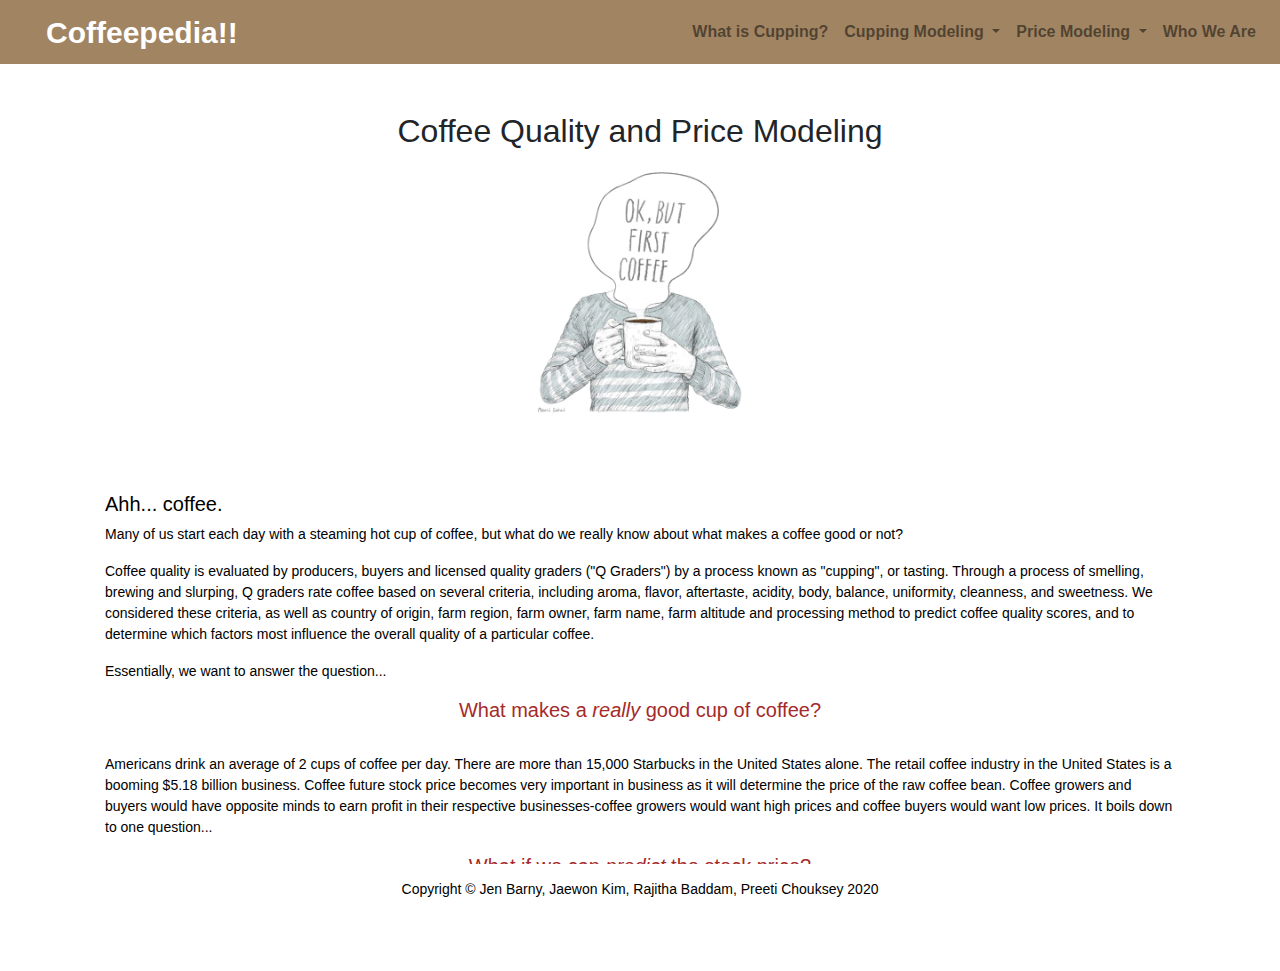
<file: index.html>
<!DOCTYPE html>
<html lang="en">

<head>
    <!--<style>
      img{ width: auto;
            height: auto;
            max-width: 100%;
            max-height: 100%;}
    </style>-->
  <meta charset="UTF-8">
  <meta http-equiv="X-UA-Compatible" content="IE=edge">
  <meta name="viewport" content="width=device-width, initial-scale=1">
  <title>Coffee Quality and Pricing Modeling</title>
  <link rel="stylesheet" href="https://maxcdn.bootstrapcdn.com/bootstrap/4.3.1/css/bootstrap.min.css">
    <!--CSS Link-->
  <link rel="stylesheet" type="text/css" href="static/css/style.css">
</head>
<body>
    <!-- Navigation Section -->
    <div class="navigation">
      <nav class="navbar navbar-expand-md navbar-light">
     
        <a class="navbar-brand" href="index.html">Coffeepedia!!</a>
     
   
        <!-- Collapse button -->
        <button class="navbar-toggler  border border-white" type="button" data-toggle="collapse" data-target="#navbarNavDropdown"
          aria-controls="navbarNavDropdown" aria-expanded="false" aria-label="Toggle navigation">
          <span class="navbar-toggler-icon"></span>
        </button>
        <!-- Drop down -->
        <div class="collapse navbar-collapse" id="navbarNavDropdown">
          <ul class="navbar-nav ml-auto">
            <li class="nav-item">
              <a class="nav-link" href="WhatisCupping.html">What is Cupping?</a>
            </li>
            <li class="nav-item dropdown">
              <a class="nav-link dropdown-toggle" href="#" id="navbarDropdownMenuLink" data-toggle="dropdown"
                aria-haspopup="true" aria-expanded="false">
                Cupping Modeling
              </a>
              <div class="dropdown-menu" aria-labelledby="navbarDropdownMenuLink">
                <a class="dropdown-item" href="CupLinearModel.html">Linear Models</a>
                <a class="dropdown-item" href="CupSVRModel.html">SVR Model</a>
                <a class="dropdown-item" href="CupRandomForest.html">Random Forest Model</a>
                <a class="dropdown-item" href="CupNeuralNetwork.html">Neural Network Model</a>
                <a class="dropdown-item" href="CupAnalysis.html">Cupping Analysis</a>
              </div>
            </li>
            <li class="nav-item dropdown">
              <a class="nav-link dropdown-toggle" href="#" id="navbarDropdownMenuLink" data-toggle="dropdown"
                aria-haspopup="true" aria-expanded="false">
                Price Modeling
              </a>
              <div class="dropdown-menu" aria-labelledby="navbarDropdownMenuLink">
                <a class="dropdown-item" href="priceTrends.html">Price Trends</a>
                <a class="dropdown-item" href="priceModel.html">Price Model</a>
                <a class="dropdown-item" href="priceAnalysis.html">Price Analysis </a>
              </div>
            </li>
            <li class="nav-item">
              <a class="nav-link" href="whoarewe.html">Who We Are</a>
            </li>
  
          </ul>
          
        </div>
      </nav>
    </div>
    
    <!-- Content Section -->
    <div class="container">
      <br>
      <br>
          <h2 class="display-6 header-text" style="text-align:center;">Coffee Quality and Price Modeling</h2>
        <img id="coffee-gif" src="images/coffee-animated-gif-33.gif">
        <div class="box">
        <h5>
          Ahh... coffee. 
        </h5>
        <p>
          Many of us start each day with a steaming hot cup of coffee, but what do we really know about what makes a coffee good or not?
        </p>
        <p>
          Coffee quality is evaluated by producers, buyers and licensed quality graders ("Q Graders") by a process
          known as "cupping", or tasting. Through a process of smelling, brewing and slurping, Q graders rate coffee 
          based on several criteria, including aroma, flavor, aftertaste, acidity, body, balance, uniformity, cleanness, and
          sweetness. We considered these criteria, as well as country of origin, farm region, farm owner, farm name, farm
          altitude and processing method to predict coffee quality scores, and to determine which factors most influence 
          the overall quality of a particular coffee.
        </p>
        <p>
          Essentially, we want to answer the question...
        </p>
        <h5 style="text-align:center; color:brown;">What makes a <i>really</i> good cup of coffee?</h5>
        <br>
        <p>
          Americans drink an average of 2 cups of coffee per day. There are more than 15,000 Starbucks in the United States alone. 
          The retail coffee industry in the United States is a booming $5.18 billion business. Coffee future stock price becomes very important in business as it will determine the price of the raw coffee bean. 
          Coffee growers and buyers would have opposite minds to earn profit in their respective businesses-coffee growers would want high prices and coffee buyers would want low prices. It boils down to one question...
         <br>
          <h5 style="text-align:center; color:brown;">What if we can <i>predict</i> the stock price? </h5>
          
        </p>
      </div>
    </div>

    <!-- Footer Section -->
    <footer>
      <div class="footer">Copyright &copy; Jen Barny, Jaewon Kim, Rajitha Baddam, Preeti Chouksey 2020</div>
    </footer>
  
    <!-- Bootstrap JS -->
    <script src="https://code.jquery.com/jquery-3.2.1.slim.min.js" integrity="sha384-KJ3o2DKtIkvYIK3UENzmM7KCkRr/rE9/Qpg6aAZGJwFDMVNA/GpGFF93hXpG5KkN"
      crossorigin="anonymous"></script>
    <script src="https://cdnjs.cloudflare.com/ajax/libs/popper.js/1.12.9/umd/popper.min.js" integrity="sha384-ApNbgh9B+Y1QKtv3Rn7W3mgPxhU9K/ScQsAP7hUibX39j7fakFPskvXusvfa0b4Q"
      crossorigin="anonymous"></script>
    <script src="https://maxcdn.bootstrapcdn.com/bootstrap/4.0.0/js/bootstrap.min.js" integrity="sha384-JZR6Spejh4U02d8jOt6vLEHfe/JQGiRRSQQxSfFWpi1MquVdAyjUar5+76PVCmYl"
      crossorigin="anonymous"></script>
  
</body>
</html>
</file>
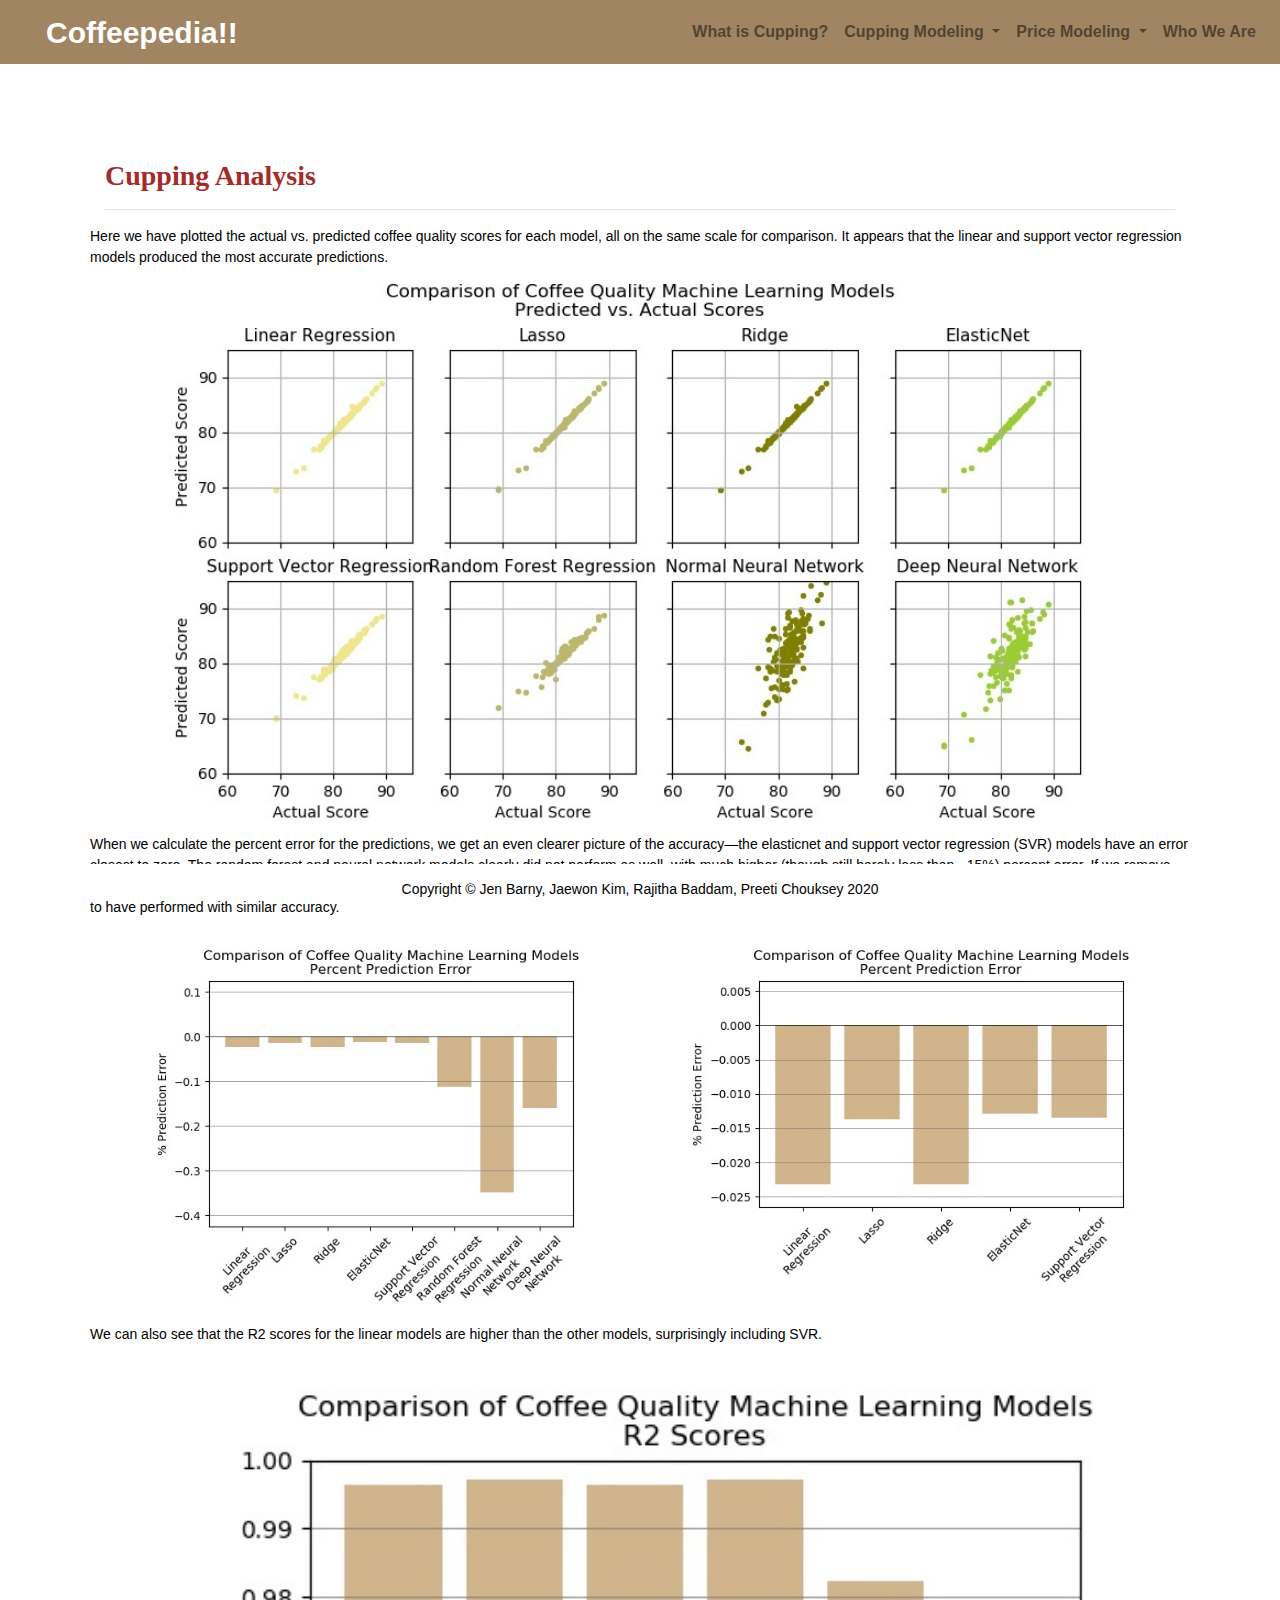
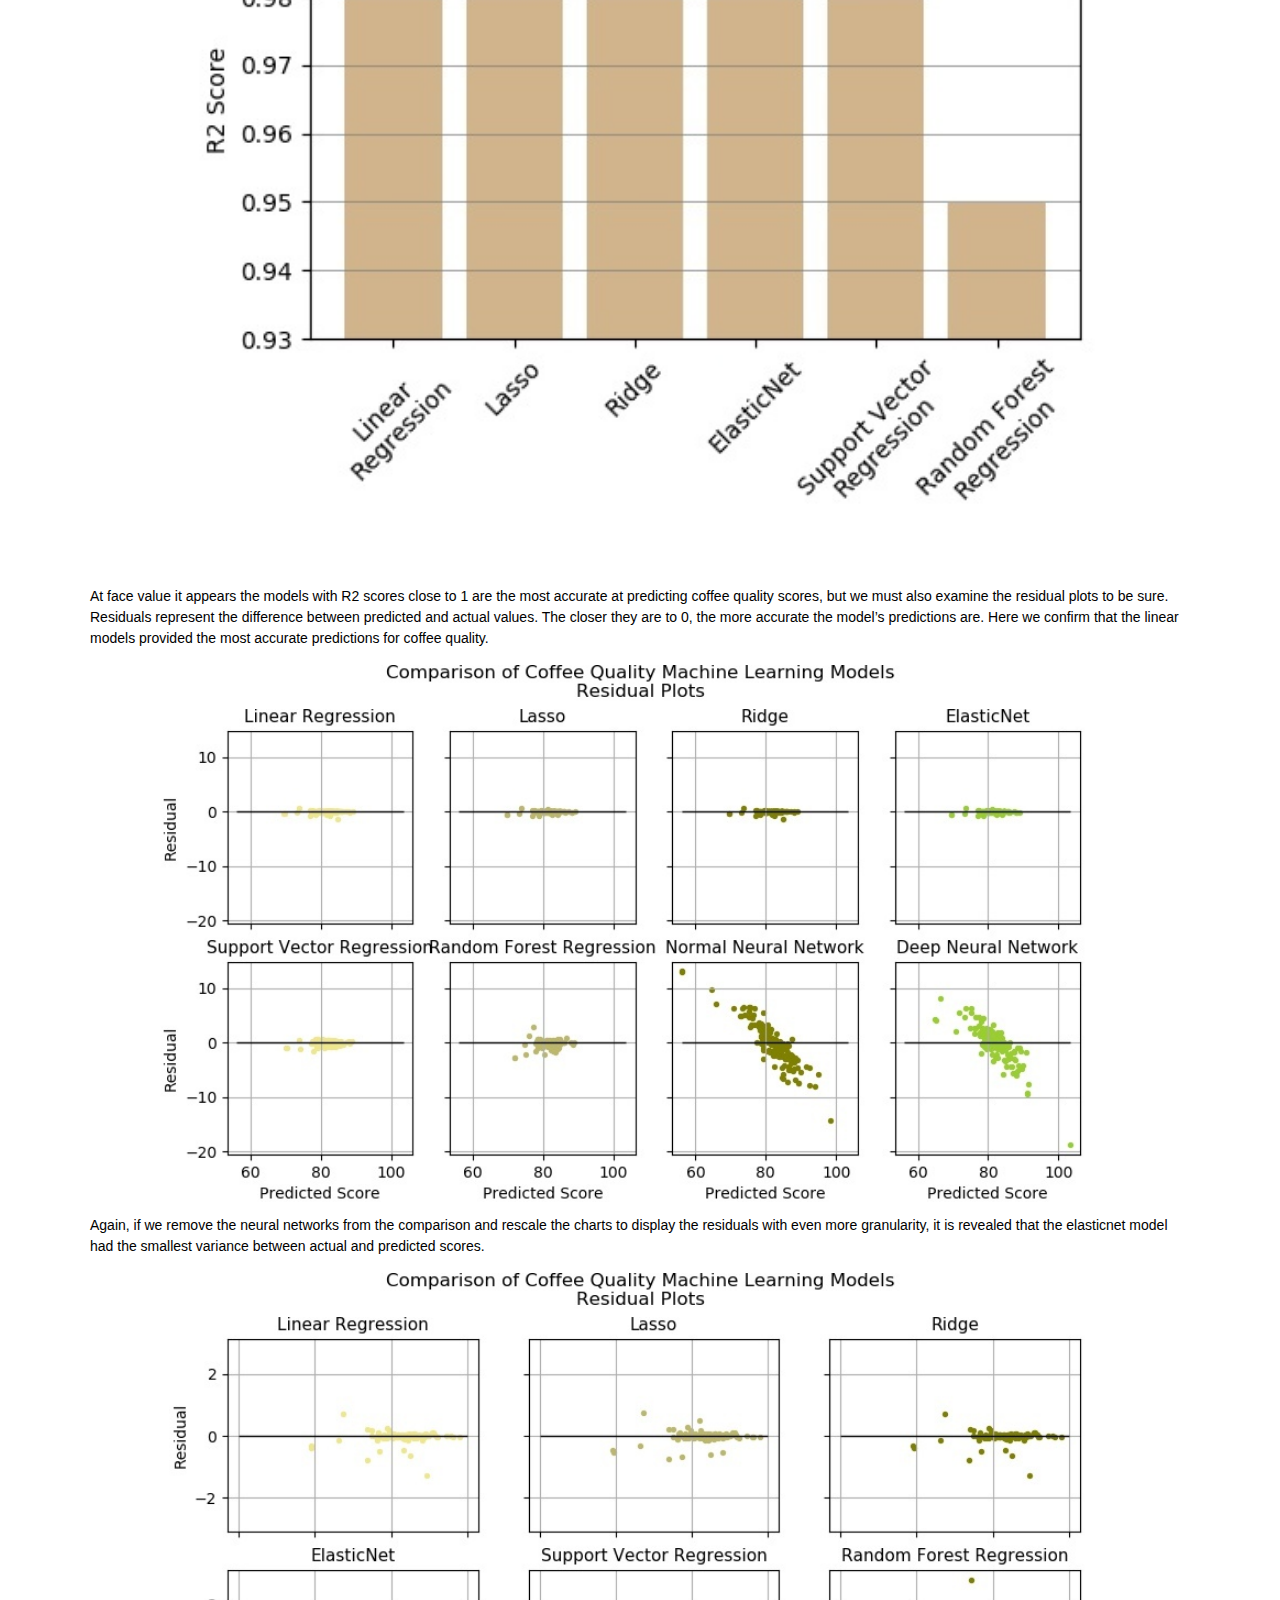
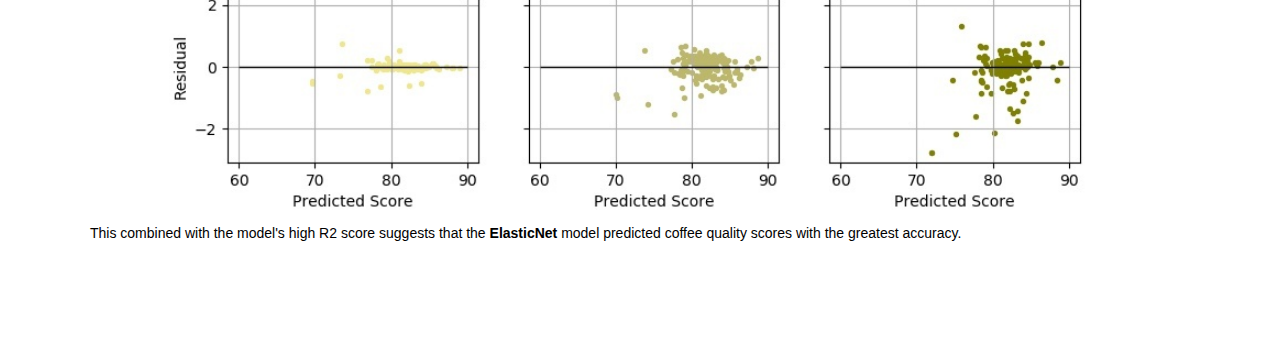
<file: CupAnalysis.html>
<!DOCTYPE html>
<html lang="en">

<head>
    <!--<style>
      img{ width: auto;
            height: auto;
            max-width: 100%;
            max-height: 100%;}
    </style>-->
  <meta charset="UTF-8">
  <meta http-equiv="X-UA-Compatible" content="IE=edge">
  <meta name="viewport" content="width=device-width, initial-scale=1">
  <title>What is "Cupping"?</title>
  <link rel="stylesheet" href="https://maxcdn.bootstrapcdn.com/bootstrap/4.3.1/css/bootstrap.min.css">
    <!--CSS Link-->
  <link rel="stylesheet" type="text/css" href="static/css/style.css">
</head>
<body>
    <!-- Navigation Section -->

       
    <div class="navigation">
      <nav class="navbar navbar-expand-md navbar-light">
     
        <a class="navbar-brand" href="index.html">Coffeepedia!!</a>
     
   
        <!-- Collapse button -->
        <button class="navbar-toggler  border border-white" type="button" data-toggle="collapse" data-target="#navbarNavDropdown"
          aria-controls="navbarNavDropdown" aria-expanded="false" aria-label="Toggle navigation">
          <span class="navbar-toggler-icon"></span>
        </button>
        <!-- Drop down -->
        <div class="collapse navbar-collapse" id="navbarNavDropdown">
          <ul class="navbar-nav ml-auto">
            <li class="nav-item">
              <a class="nav-link" href="WhatisCupping.html">What is Cupping?</a>
            </li>
            <li class="nav-item dropdown">
              <a class="nav-link dropdown-toggle" href="#" id="navbarDropdownMenuLink" data-toggle="dropdown"
                aria-haspopup="true" aria-expanded="false">
                Cupping Modeling
              </a>
              <div class="dropdown-menu" aria-labelledby="navbarDropdownMenuLink">
                <a class="dropdown-item" href="CupLinearModel.html">Linear Models</a>
                <a class="dropdown-item" href="CupSVRModel.html">SVR Model</a>
                <a class="dropdown-item" href="CupRandomForest.html">Random Forest Model</a>
                <a class="dropdown-item" href="CupNeuralNetwork.html">Neural Network Model</a>
                <a class="dropdown-item" href="CupAnalysis.html">Cupping Analysis</a>
              </div>
            </li>
            <li class="nav-item dropdown">
              <a class="nav-link dropdown-toggle" href="#" id="navbarDropdownMenuLink" data-toggle="dropdown"
                aria-haspopup="true" aria-expanded="false">
                Price Modeling
              </a>
              <div class="dropdown-menu" aria-labelledby="navbarDropdownMenuLink">
                <a class="dropdown-item" href="priceTrends.html">Price Trends</a>
                <a class="dropdown-item" href="priceModel.html">Price Model</a>
                <a class="dropdown-item" href="priceAnalysis.html">Price Analysis </a>
              </div>
            </li>
            <li class="nav-item">
              <a class="nav-link" href="whoarewe.html">Who We Are</a>
            </li>
  
          </ul>
          
        </div>
      </nav>
    </div>


    <!-- Content Section -->
    <div class="container">
        <div class="row">
          <div class="col-lg-12 col-md-12">
            <!-- Left box  -->
            <div class="box">
              <h3 class="title">Cupping Analysis</h3>
              <hr>
              <div class="row">
                <p>
                  Here we have plotted the actual vs. predicted coffee quality scores for each model, all on the same scale for comparison.
                  It appears that the linear and support vector regression models produced the most accurate predictions.
                </p>
                <img src="images/quality_model_comparison.jpg" class="rounded " alt="Quality Model Comparision">
              </div>

              <div class="row">
              <p>
                When we calculate the percent error for the predictions, we get an even clearer picture of the accuracy—the elasticnet 
                and support vector regression (SVR) models have an error closest to zero. The random forest and neural network models 
                clearly did not perform as well, with much higher (though still barely less than -.15%) percent error. If we remove 
                the worst performing models from the chart, we can see the differences between the other models in slightly greater 
                detail. The elasticnet and SVR models, however, still appear to have performed with similar accuracy.
                <div class="col-lg-6">
                  <img src="images/quality_model_ppe.jpg" class="rounded " alt="Quality Model Plot Percent Error">
                </div>
                <div class="col-lg-6">
                  <img src="images/quality_model_ppe_no_neural_networks.jpg" class="rounded " alt="Quality Model Plot Percent Error">
                </div>
              </div>

              <div class="row">
                <p>
                  We can also see that the R2 scores for the linear models are higher than the other models, surprisingly including SVR.
                </p>
                <img src="images/quality_model_r2.jpg" class="rounded " alt="Quality Model R2 Score">
              </div>
  
              <div class="row">
                <p>
                  At face value it appears the models with R2 scores close to 1 are the most accurate at predicting coffee quality scores, 
                  but we must also examine the residual plots to be sure. Residuals represent the difference between predicted and actual 
                  values. The closer they are to 0, the more accurate the model’s predictions are. Here we confirm that the linear models 
                  provided the most accurate predictions for coffee quality. 
                  
                </p>
                <img src="images/quality_residual_plots.jpg" class="rounded " alt="Quality Model R2 Score">

                <p>
                  Again, if we remove the neural networks from the comparison and rescale the charts to display the residuals 
                  with even more granularity, it is revealed that the elasticnet model had the smallest variance between actual 
                  and predicted scores.
                </p>
                <img src="images/quality_residual_plots_no_neural_networks.jpg" class="rounded " alt="Quality Model R2 Score">
                <p>
                  This combined with the model's high R2 score suggests that the <strong>ElasticNet</strong> model predicted 
                  coffee quality scores with the greatest accuracy.
                </p>
              </div>

            </div>
          </div>
         
        </div>
    </div>
      <!-- Footer Section -->
    <footer>
      <div class="footer">Copyright &copy; Jen Barny, Jaewon Kim, Rajitha Baddam, Preeti Chouksey 2020</div>
    </footer>
    
    <!-- Bootstrap JS -->
    <script src="https://code.jquery.com/jquery-3.2.1.slim.min.js" integrity="sha384-KJ3o2DKtIkvYIK3UENzmM7KCkRr/rE9/Qpg6aAZGJwFDMVNA/GpGFF93hXpG5KkN"
        crossorigin="anonymous"></script>
    <script src="https://cdnjs.cloudflare.com/ajax/libs/popper.js/1.12.9/umd/popper.min.js" integrity="sha384-ApNbgh9B+Y1QKtv3Rn7W3mgPxhU9K/ScQsAP7hUibX39j7fakFPskvXusvfa0b4Q"
        crossorigin="anonymous"></script>
      <script src="https://maxcdn.bootstrapcdn.com/bootstrap/4.0.0/js/bootstrap.min.js" integrity="sha384-JZR6Spejh4U02d8jOt6vLEHfe/JQGiRRSQQxSfFWpi1MquVdAyjUar5+76PVCmYl"
        crossorigin="anonymous"></script>
    
</body>
</html>
</file>
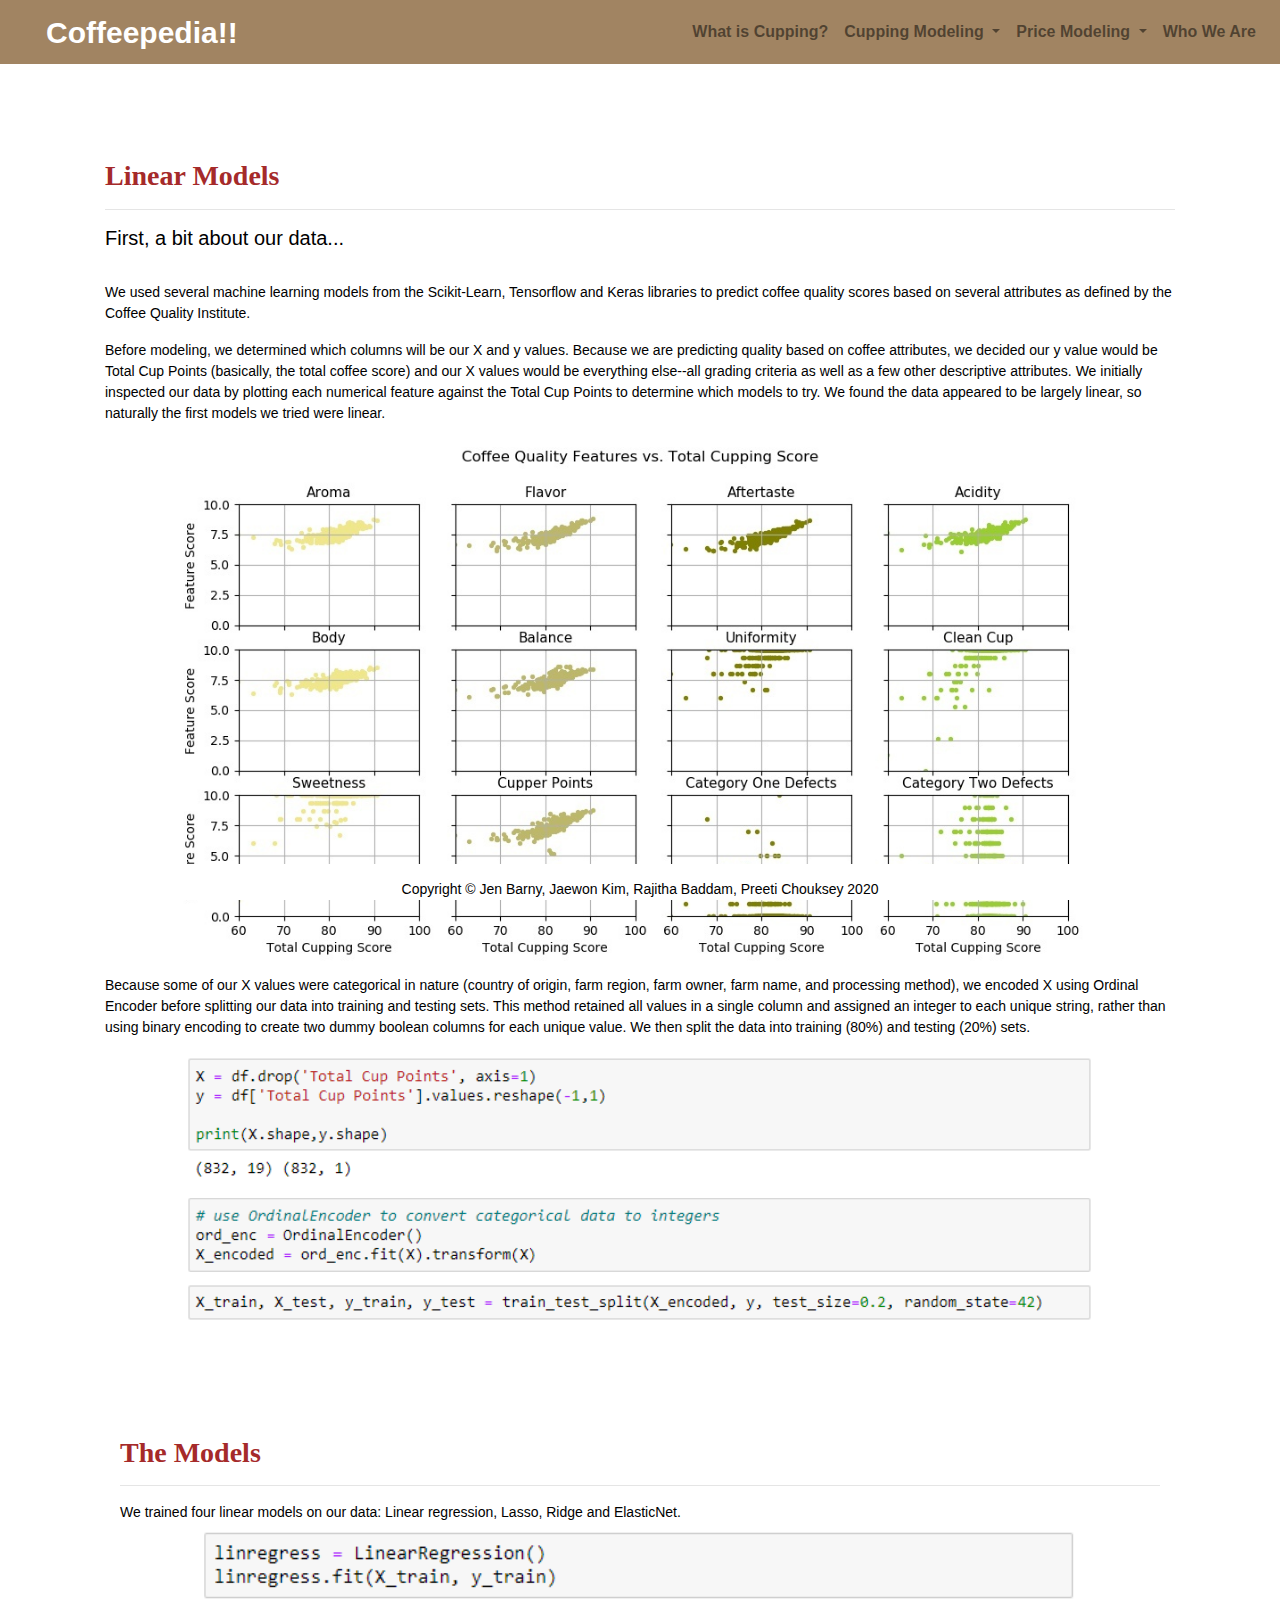
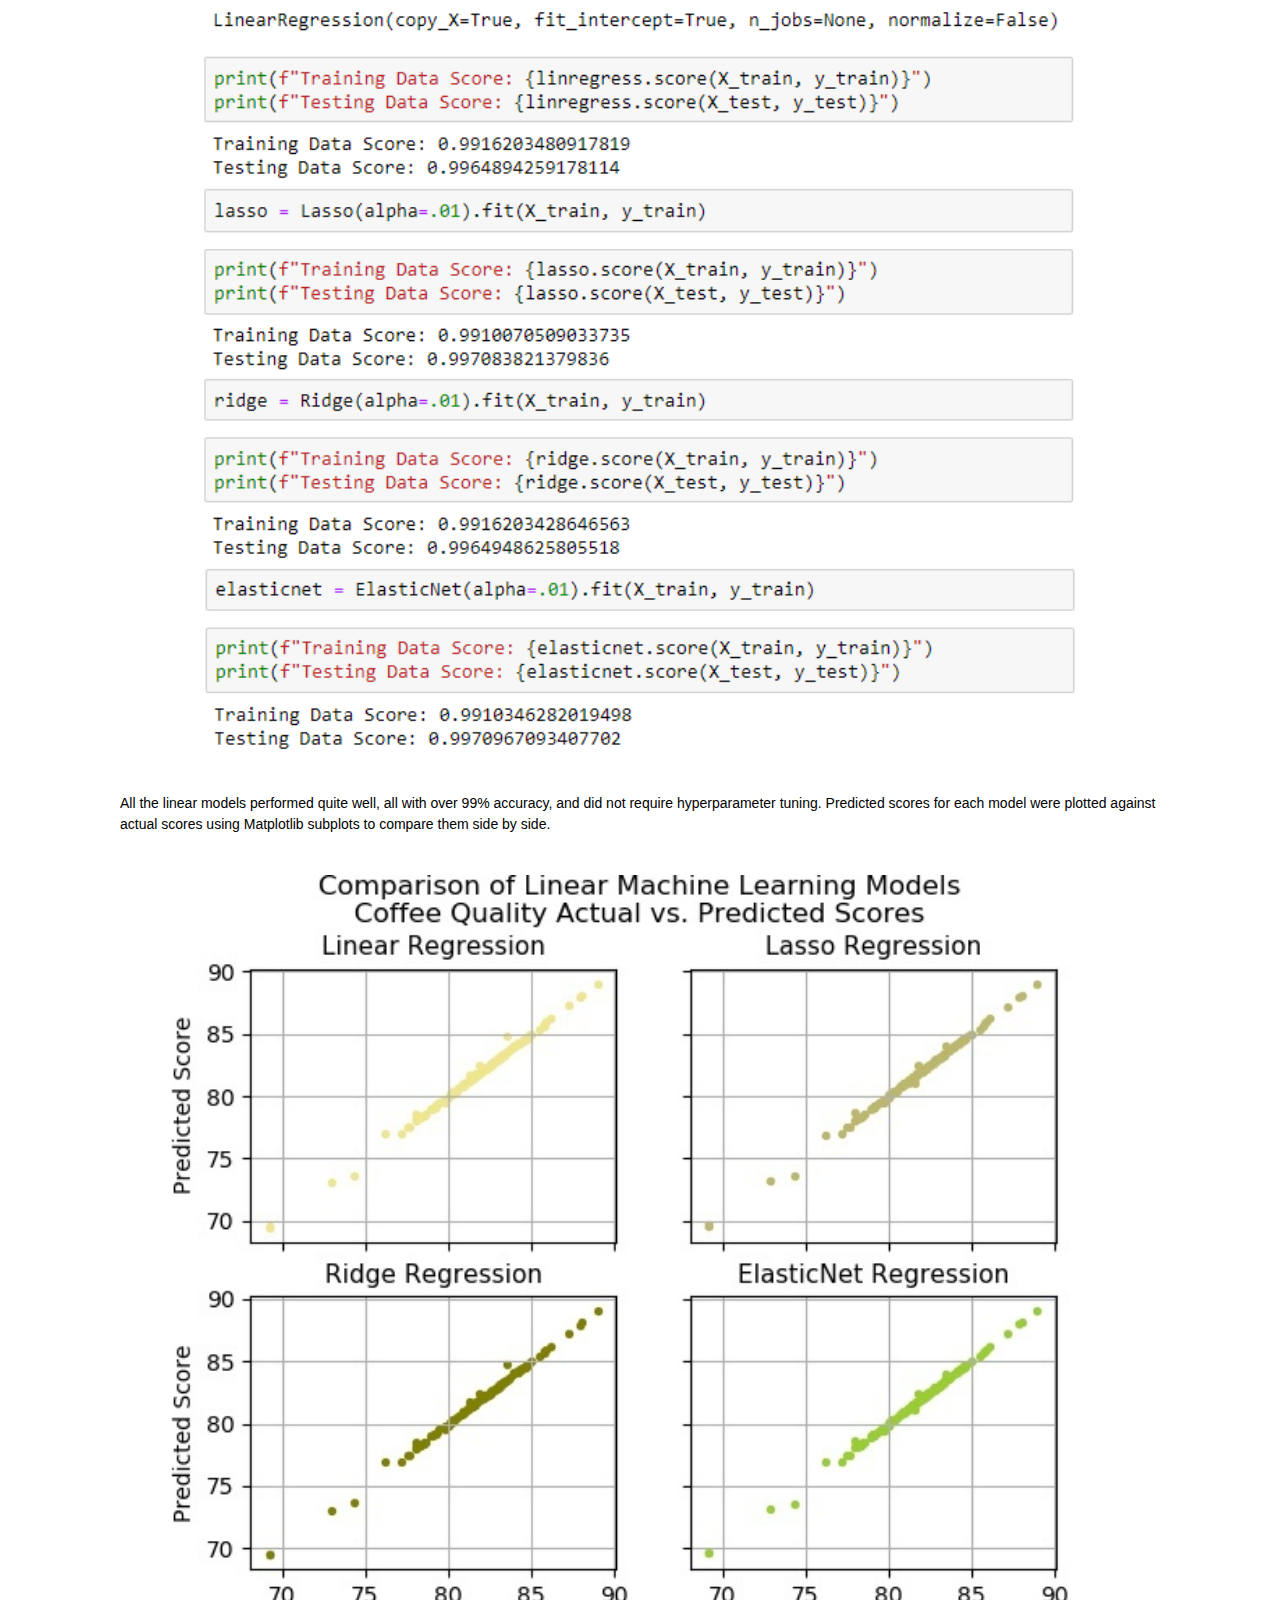
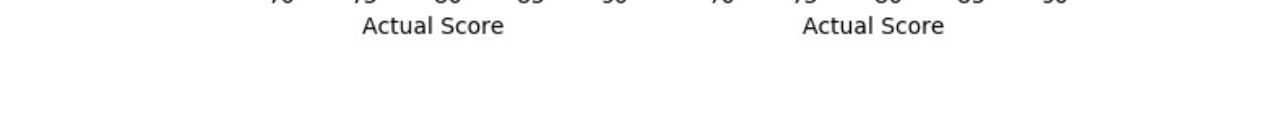
<file: CupLinearModel.html>
<!DOCTYPE html>
<html lang="en">

<head>
    <!--<style>
      img{ width: auto;
            height: auto;
            max-width: 100%;
            max-height: 100%;}
    </style>-->
  <meta charset="UTF-8">
  <meta http-equiv="X-UA-Compatible" content="IE=edge">
  <meta name="viewport" content="width=device-width, initial-scale=1">
  <title>Cupping Modeling: Linear Models</title>
  <link rel="stylesheet" href="https://maxcdn.bootstrapcdn.com/bootstrap/4.3.1/css/bootstrap.min.css">
    <!--CSS Link-->
  <link rel="stylesheet" type="text/css" href="static/css/style.css">
</head>
<body>
    <!-- Navigation Section -->

    <div class="navigation">
      <nav class="navbar navbar-expand-md navbar-light">
     
        <a class="navbar-brand" href="index.html">Coffeepedia!!</a>
     
   
        <!-- Collapse button -->
        <button class="navbar-toggler  border border-white" type="button" data-toggle="collapse" data-target="#navbarNavDropdown"
          aria-controls="navbarNavDropdown" aria-expanded="false" aria-label="Toggle navigation">
          <span class="navbar-toggler-icon"></span>
        </button>
        <!-- Drop down -->
        <div class="collapse navbar-collapse" id="navbarNavDropdown">
          <ul class="navbar-nav ml-auto">
            <li class="nav-item">
              <a class="nav-link" href="WhatisCupping.html">What is Cupping?</a>
            </li>
            <li class="nav-item dropdown">
              <a class="nav-link dropdown-toggle" href="#" id="navbarDropdownMenuLink" data-toggle="dropdown"
                aria-haspopup="true" aria-expanded="false">
                Cupping Modeling
              </a>
              <div class="dropdown-menu" aria-labelledby="navbarDropdownMenuLink">
                <a class="dropdown-item" href="CupLinearModel.html">Linear Models</a>
                <a class="dropdown-item" href="CupSVRModel.html">SVR Model</a>
                <a class="dropdown-item" href="CupRandomForest.html">Random Forest Model</a>
                <a class="dropdown-item" href="CupNeuralNetwork.html">Neural Network Model</a>
                <a class="dropdown-item" href="CupAnalysis.html">Cupping Analysis</a>
              </div>
            </li>
            <li class="nav-item dropdown">
              <a class="nav-link dropdown-toggle" href="#" id="navbarDropdownMenuLink" data-toggle="dropdown"
                aria-haspopup="true" aria-expanded="false">
                Price Modeling
              </a>
              <div class="dropdown-menu" aria-labelledby="navbarDropdownMenuLink">
                <a class="dropdown-item" href="priceTrends.html">Price Trends</a>
                <a class="dropdown-item" href="priceModel.html">Price Model</a>
                <a class="dropdown-item" href="priceAnalysis.html">Price Analysis </a>
              </div>
            </li>
            <li class="nav-item">
              <a class="nav-link" href="whoarewe.html">Who We Are</a>
            </li>
  
          </ul>
          
        </div>
      </nav>
    </div>

    <!-- Content Section -->
    <div class="container">
      <div class="box">
        <h3 class="title">Linear Models</h3>
        <hr>
        <h5>First, a bit about our data...</h5>
        <br>
        <p>
          We used several machine learning models from the Scikit-Learn, Tensorflow and Keras libraries to predict 
          coffee quality scores based on several attributes as defined by the Coffee Quality Institute.
        </p>
        
        <p>
          Before modeling, we determined which columns will be our X and y values. Because we are predicting quality 
          based on coffee attributes, we decided our y value would be Total Cup Points (basically, the total coffee score) 
          and our X values would be everything else--all grading criteria as well as a few other descriptive attributes.
          We initially inspected our data by plotting each numerical feature against the Total Cup Points to determine which 
          models to try. We found the data appeared to be largely linear, so naturally the first models we tried were linear.
        </p>
        <img src="images/initial_features_vs_total_score.jpg" class="rounded " alt="Feature Comparision">
        <p>
          Because some of our X values were categorical in nature (country of origin, farm region, farm owner, farm name, and 
          processing method), we encoded X using Ordinal Encoder before splitting our data into training and testing sets. 
          This method retained all values in a single column and assigned an integer to each unique string, rather than using 
          binary encoding to create two dummy boolean columns for each unique value. We then split the data into training (80%) 
          and testing (20%) sets.
        </p>
        <img src="images/quality_preprocessing.png" style="padding-left:80px; padding-right:80px;" class="rounded " alt="Preprocessing">

      </div>

        <div class="col-lg-12 col-md-12">
          <div class="box">
            <h3 class="title">The Models</h3>
            <hr>
            <p>
              We trained four linear models on our data: Linear regression, Lasso, Ridge and ElasticNet.
              <img src="images/quality_linear_regression.png" style="padding-left:80px; padding-right:80px;"class="rounded " alt="Cup Linear regression Model">
              <img src="images/quality_lasso.png" style="padding-left:80px; padding-right:80px;" class="rounded " alt="Cup Lasso Model">
              <img src="images/quality_ridge.png" style="padding-left:80px; padding-right:80px;" alt="Cup ridge Model">
              <img src="images/quality_elasticnet.png" style="padding-left:80px; padding-right:80px;" class="rounded " alt="Cup Linear Model">
            </p>
            <br>
            <p>All the linear models performed quite well, all with over 99% accuracy, and did not require hyperparameter tuning.
               Predicted scores for each model were plotted against actual scores using Matplotlib subplots to compare them side by side.
            </p>
            <br>
            <img src="images/linear_models_prediction_vs_actual.jpg" class="rounded " alt="Cup Linear Model">
           
          </div>
        </div>
       
  </div>
      <!-- Footer Section -->
    <footer>
      <div class="footer">Copyright &copy; Jen Barny, Jaewon Kim, Rajitha Baddam, Preeti Chouksey 2020</div>
    </footer>
    
    <!-- Bootstrap JS -->
    <script src="https://code.jquery.com/jquery-3.2.1.slim.min.js" integrity="sha384-KJ3o2DKtIkvYIK3UENzmM7KCkRr/rE9/Qpg6aAZGJwFDMVNA/GpGFF93hXpG5KkN"
        crossorigin="anonymous"></script>
    <script src="https://cdnjs.cloudflare.com/ajax/libs/popper.js/1.12.9/umd/popper.min.js" integrity="sha384-ApNbgh9B+Y1QKtv3Rn7W3mgPxhU9K/ScQsAP7hUibX39j7fakFPskvXusvfa0b4Q"
        crossorigin="anonymous"></script>
      <script src="https://maxcdn.bootstrapcdn.com/bootstrap/4.0.0/js/bootstrap.min.js" integrity="sha384-JZR6Spejh4U02d8jOt6vLEHfe/JQGiRRSQQxSfFWpi1MquVdAyjUar5+76PVCmYl"
        crossorigin="anonymous"></script>
    
</body>
</html>
</file>
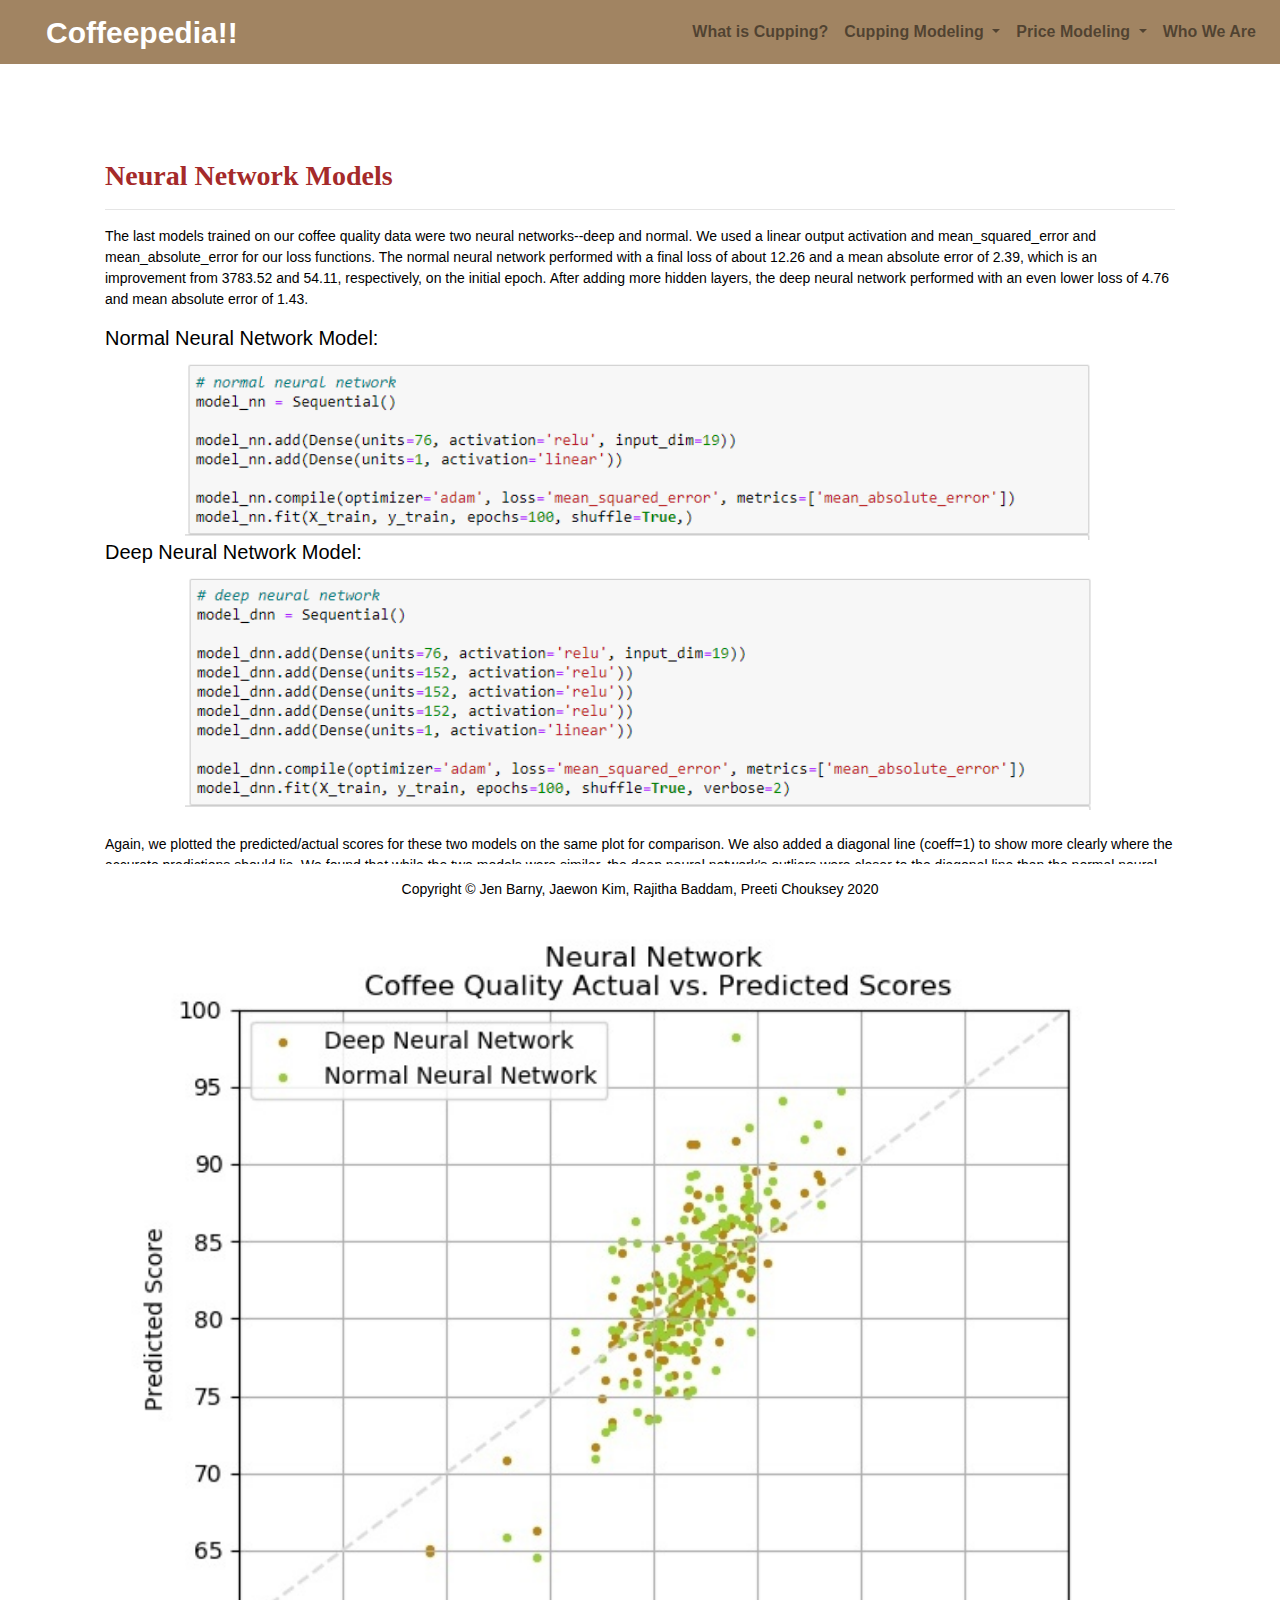
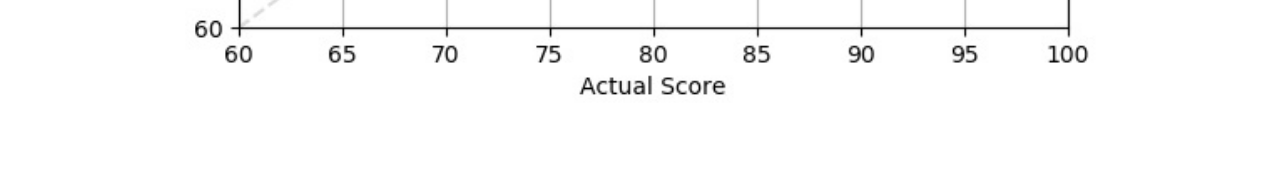
<file: CupNeuralNetwork.html>
<!DOCTYPE html>
<html lang="en">

<head>
    <!--<style>
      img{ width: auto;
            height: auto;
            max-width: 100%;
            max-height: 100%;}
    </style>-->
  <meta charset="UTF-8">
  <meta http-equiv="X-UA-Compatible" content="IE=edge">
  <meta name="viewport" content="width=device-width, initial-scale=1">
  <title>Cupping Modeling: Neural Network Models</title>
  <link rel="stylesheet" href="https://maxcdn.bootstrapcdn.com/bootstrap/4.3.1/css/bootstrap.min.css">
    <!--CSS Link-->
  <link rel="stylesheet" type="text/css" href="static/css/style.css">
</head>
<body>
    <!-- Navigation Section -->

       
    <div class="navigation">
      <nav class="navbar navbar-expand-md navbar-light">
     
        <a class="navbar-brand" href="index.html">Coffeepedia!!</a>
     
   
        <!-- Collapse button -->
        <button class="navbar-toggler  border border-white" type="button" data-toggle="collapse" data-target="#navbarNavDropdown"
          aria-controls="navbarNavDropdown" aria-expanded="false" aria-label="Toggle navigation">
          <span class="navbar-toggler-icon"></span>
        </button>
        <!-- Drop down -->
        <div class="collapse navbar-collapse" id="navbarNavDropdown">
          <ul class="navbar-nav ml-auto">
            <li class="nav-item">
              <a class="nav-link" href="WhatisCupping.html">What is Cupping?</a>
            </li>
            <li class="nav-item dropdown">
              <a class="nav-link dropdown-toggle" href="#" id="navbarDropdownMenuLink" data-toggle="dropdown"
                aria-haspopup="true" aria-expanded="false">
                Cupping Modeling
              </a>
              <div class="dropdown-menu" aria-labelledby="navbarDropdownMenuLink">
                <a class="dropdown-item" href="CupLinearModel.html">Linear Models</a>
                <a class="dropdown-item" href="CupSVRModel.html">SVR Model</a>
                <a class="dropdown-item" href="CupRandomForest.html">Random Forest Model</a>
                <a class="dropdown-item" href="CupNeuralNetwork.html">Neural Network Model</a>
                <a class="dropdown-item" href="CupAnalysis.html">Cupping Analysis</a>
              </div>
            </li>
            <li class="nav-item dropdown">
              <a class="nav-link dropdown-toggle" href="#" id="navbarDropdownMenuLink" data-toggle="dropdown"
                aria-haspopup="true" aria-expanded="false">
                Price Modeling
              </a>
              <div class="dropdown-menu" aria-labelledby="navbarDropdownMenuLink">
                <a class="dropdown-item" href="priceTrends.html">Price Trends</a>
                <a class="dropdown-item" href="priceModel.html">Price Model</a>
                <a class="dropdown-item" href="priceAnalysis.html">Price Analysis </a>
              </div>
            </li>
            <li class="nav-item">
              <a class="nav-link" href="whoarewe.html">Who We Are</a>
            </li>
  
          </ul>
          
        </div>
      </nav>
    </div>


    <!-- Content Section -->
    <div class="container">
        <div class="row">
          <div class="col-lg-12 col-md-12">
            <!-- Left box  -->
            <div class="box">
              <h3 class="title">Neural Network Models</h3>
              <hr>
              <p>
                The last models trained on our coffee quality data were two neural networks--deep and normal. We used a linear 
                output activation and mean_squared_error and mean_absolute_error for our loss functions. The normal neural network 
                performed with a final loss of about 12.26 and a mean absolute error of 2.39, which is an improvement from 3783.52 
                and 54.11, respectively, on the initial epoch. After adding more hidden layers, the deep neural network performed 
                with an even lower loss of 4.76 and mean absolute error of 1.43.
              </p>
              <h5>Normal Neural Network Model:</h5>
              <img src="images/quality_normal_neural.png" style="padding-left:80px; padding-right:80px;" class="rounded " alt="Normal neural network model">
              <h5>Deep Neural Network Model:</h5>
              <img src="images/quality_deep_neural.png" style="padding-left:80px; padding-right:80px;" class="rounded " alt="Deep neural network model">
              
              <br>
              <br>
              
              <p>
                 Again, we plotted the predicted/actual scores for these two models on the same plot for comparison. We also added a 
                 diagonal line (coeff=1) to show more clearly where the accurate predictions should lie. We found that while the two 
                 models were similar, the deep neural network's outliers were closer to the diagonal line than the normal neural 
                 network's outliers, indicating the predictions were more accurate for the deep network.
              </p>
              <img src="images/NNN_vs_DNN_predictions_vs_actuals.jpg" class="rounded " alt="Neural Network models">
            </div>

          </div>
         
        </div>
    </div>
      <!-- Footer Section -->
    <footer>
      <div class="footer">Copyright &copy; Jen Barny, Jaewon Kim, Rajitha Baddam, Preeti Chouksey 2020</div>
    </footer>
    
    <!-- Bootstrap JS -->
    <script src="https://code.jquery.com/jquery-3.2.1.slim.min.js" integrity="sha384-KJ3o2DKtIkvYIK3UENzmM7KCkRr/rE9/Qpg6aAZGJwFDMVNA/GpGFF93hXpG5KkN"
        crossorigin="anonymous"></script>
    <script src="https://cdnjs.cloudflare.com/ajax/libs/popper.js/1.12.9/umd/popper.min.js" integrity="sha384-ApNbgh9B+Y1QKtv3Rn7W3mgPxhU9K/ScQsAP7hUibX39j7fakFPskvXusvfa0b4Q"
        crossorigin="anonymous"></script>
      <script src="https://maxcdn.bootstrapcdn.com/bootstrap/4.0.0/js/bootstrap.min.js" integrity="sha384-JZR6Spejh4U02d8jOt6vLEHfe/JQGiRRSQQxSfFWpi1MquVdAyjUar5+76PVCmYl"
        crossorigin="anonymous"></script>
    
</body>
</html>
</file>
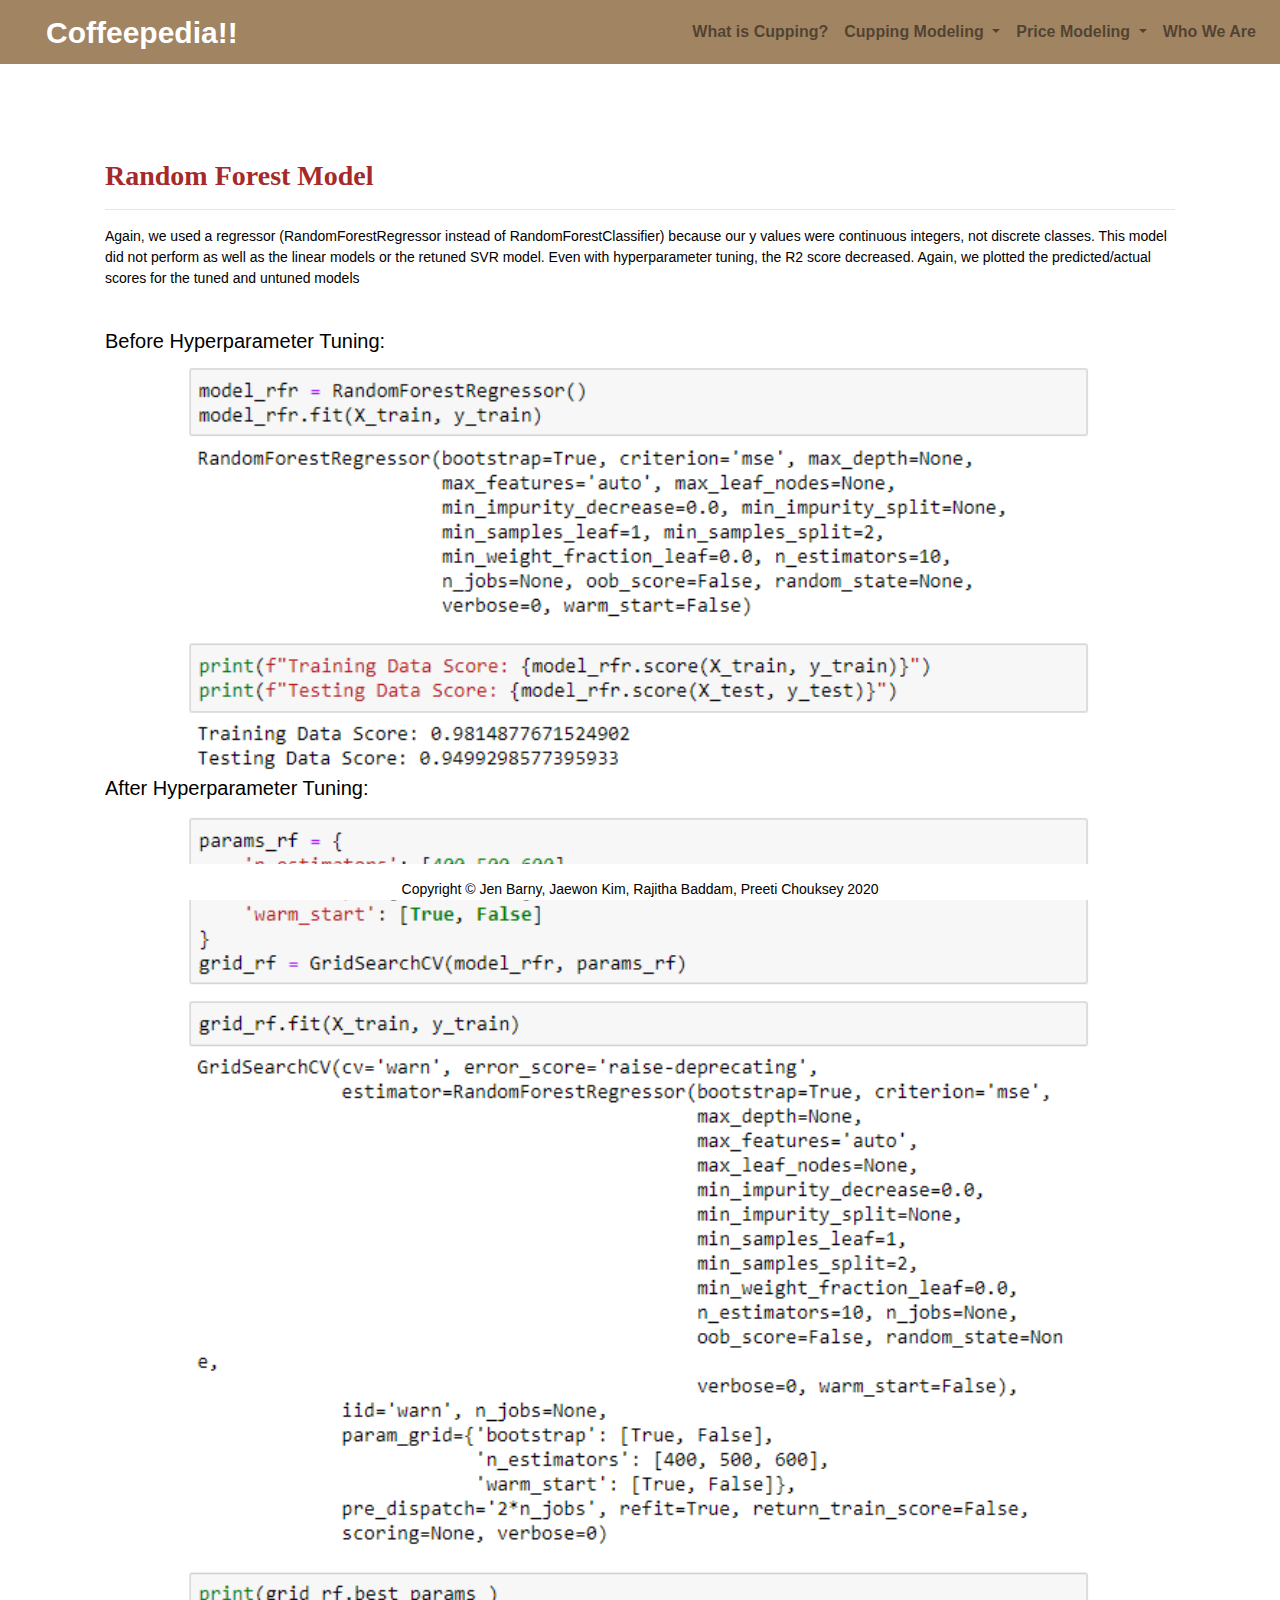
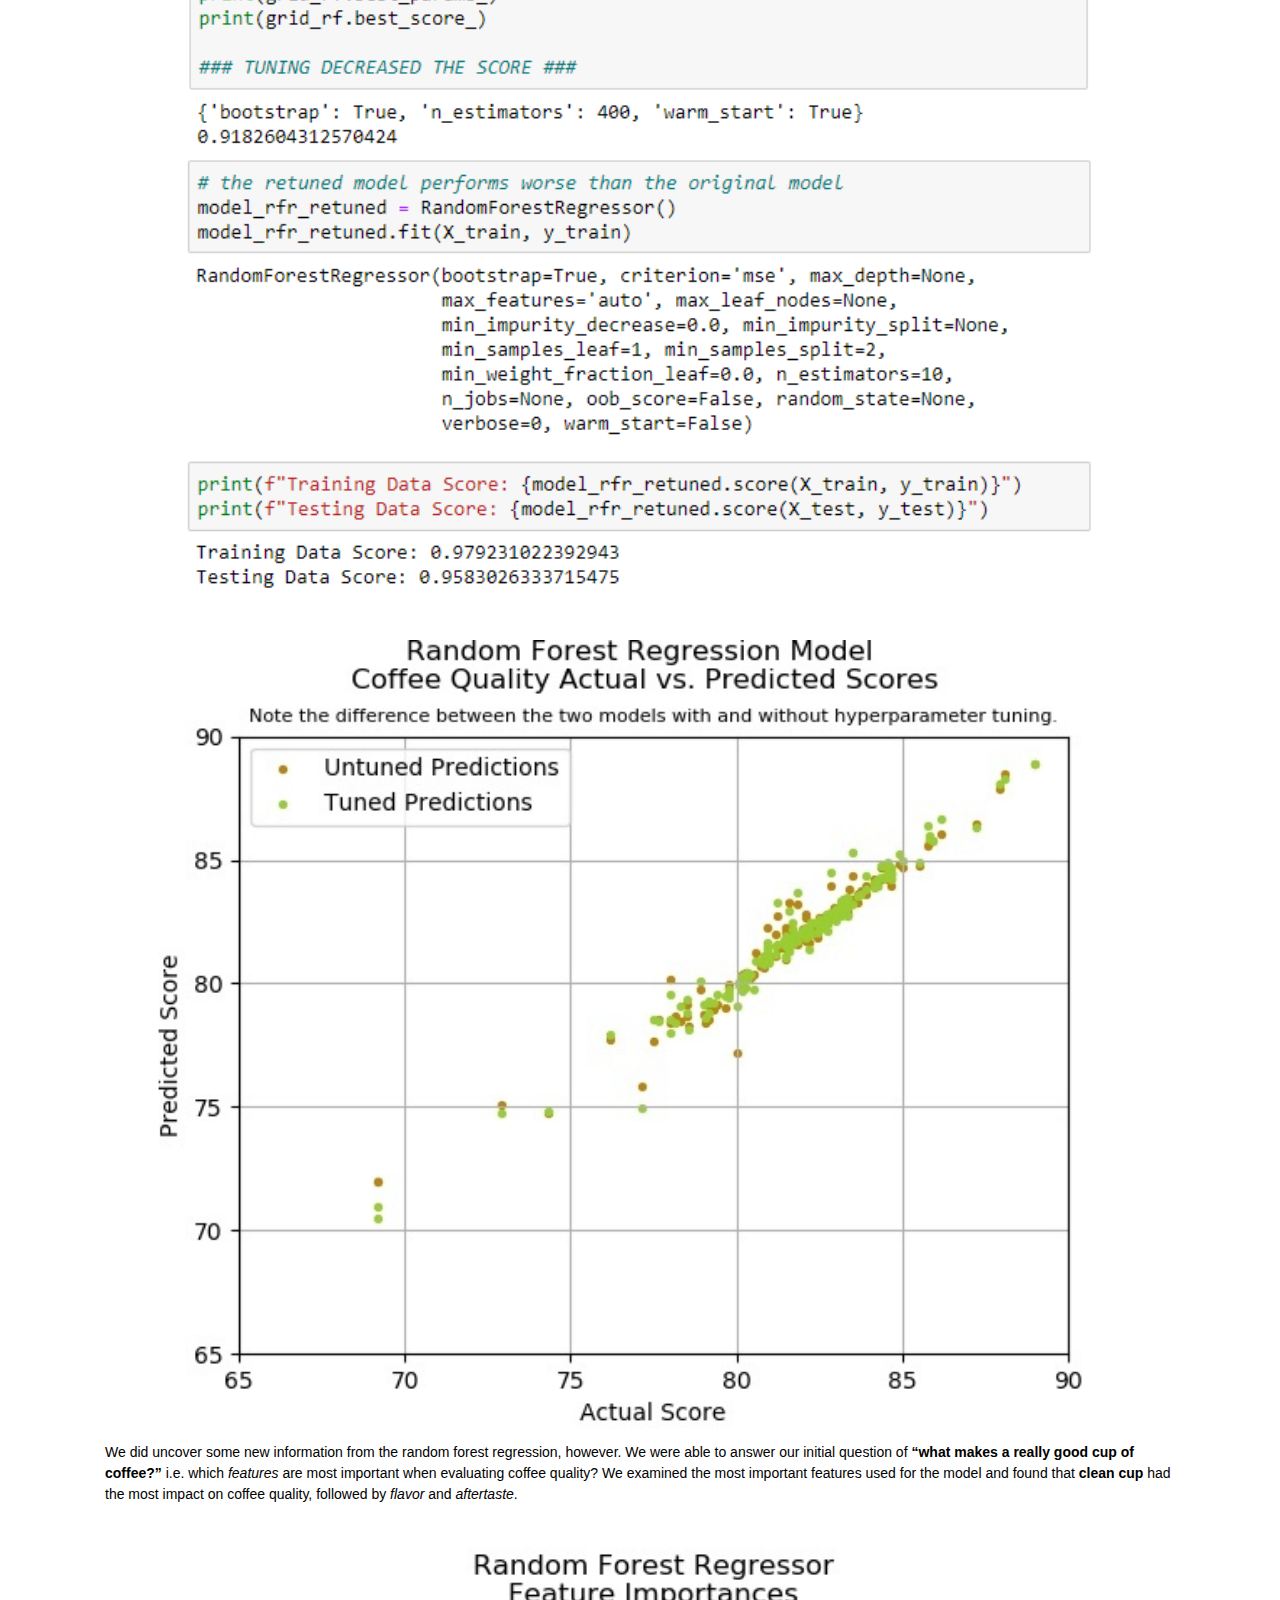
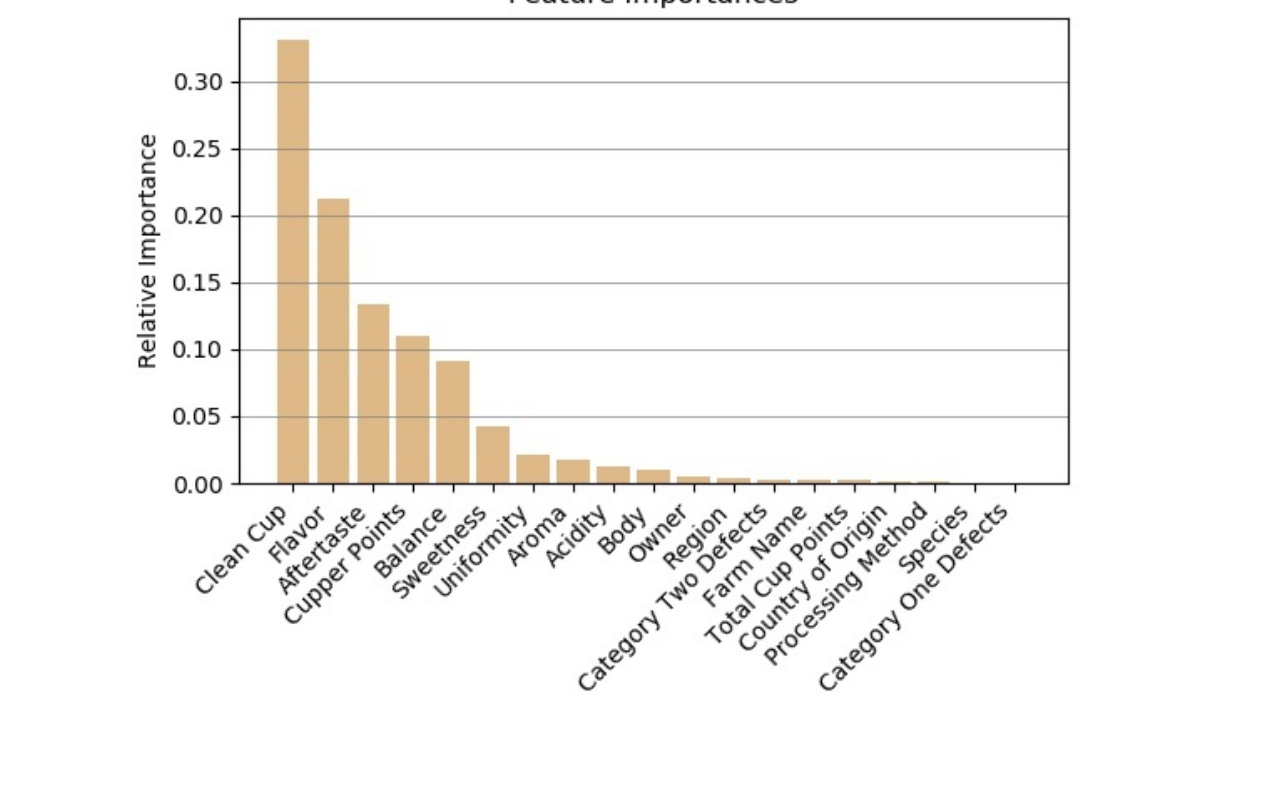
<file: CupRandomForest.html>
<!DOCTYPE html>
<html lang="en">

<head>
    <!--<style>
      img{ width: auto;
            height: auto;
            max-width: 100%;
            max-height: 100%;}
    </style>-->
  <meta charset="UTF-8">
  <meta http-equiv="X-UA-Compatible" content="IE=edge">
  <meta name="viewport" content="width=device-width, initial-scale=1">
  <title>Cupping Modeling: Random Forest Models</title>
  <link rel="stylesheet" href="https://maxcdn.bootstrapcdn.com/bootstrap/4.3.1/css/bootstrap.min.css">
    <!--CSS Link-->
  <link rel="stylesheet" type="text/css" href="static/css/style.css">
</head>
<body>
    <!-- Navigation Section -->

       
    <div class="navigation">
      <nav class="navbar navbar-expand-md navbar-light">
     
        <a class="navbar-brand" href="index.html">Coffeepedia!!</a>
     
   
        <!-- Collapse button -->
        <button class="navbar-toggler  border border-white" type="button" data-toggle="collapse" data-target="#navbarNavDropdown"
          aria-controls="navbarNavDropdown" aria-expanded="false" aria-label="Toggle navigation">
          <span class="navbar-toggler-icon"></span>
        </button>
        <!-- Drop down -->
        <div class="collapse navbar-collapse" id="navbarNavDropdown">
          <ul class="navbar-nav ml-auto">
            <li class="nav-item">
              <a class="nav-link" href="WhatisCupping.html">What is Cupping?</a>
            </li>
            <li class="nav-item dropdown">
              <a class="nav-link dropdown-toggle" href="#" id="navbarDropdownMenuLink" data-toggle="dropdown"
                aria-haspopup="true" aria-expanded="false">
                Cupping Modeling
              </a>
              <div class="dropdown-menu" aria-labelledby="navbarDropdownMenuLink">
                <a class="dropdown-item" href="CupLinearModel.html">Linear Models</a>
                <a class="dropdown-item" href="CupSVRModel.html">SVR Model</a>
                <a class="dropdown-item" href="CupRandomForest.html">Random Forest Model</a>
                <a class="dropdown-item" href="CupNeuralNetwork.html">Neural Network Model</a>
                <a class="dropdown-item" href="CupAnalysis.html">Cupping Analysis</a>
              </div>
            </li>
            <li class="nav-item dropdown">
              <a class="nav-link dropdown-toggle" href="#" id="navbarDropdownMenuLink" data-toggle="dropdown"
                aria-haspopup="true" aria-expanded="false">
                Price Modeling
              </a>
              <div class="dropdown-menu" aria-labelledby="navbarDropdownMenuLink">
                <a class="dropdown-item" href="priceTrends.html">Price Trends</a>
                <a class="dropdown-item" href="priceModel.html">Price Model</a>
                <a class="dropdown-item" href="priceAnalysis.html">Price Analysis </a>
              </div>
            </li>
            <li class="nav-item">
              <a class="nav-link" href="whoarewe.html">Who We Are</a>
            </li>
  
          </ul>
          
        </div>
      </nav>
    </div>


    <!-- Content Section -->
    <div class="container">
        <div class="row">
          <div class="col-lg-12 col-md-12">
            <!-- Left box  -->
            <div class="box">
              <h3 class="title">Random Forest Model</h3>
              <hr>
              
              <p>
                Again, we used a regressor (RandomForestRegressor instead of RandomForestClassifier) because our y values were 
                continuous integers, not discrete classes. This model did not perform as well as the linear models or the retuned 
                SVR model. Even with hyperparameter tuning, the R2 score decreased. Again, we plotted the predicted/actual scores 
                for the tuned and untuned models
              </p>
              <br>
              <h5>Before Hyperparameter Tuning:</h5>
              <img src="images/quality_random_forest1.png" style="padding-left:80px; padding-right:80px;" class="rounded " alt="Random Forest Model1">
              <h5>After Hyperparameter Tuning:</h5>
              <img src="images/quality_random_forest2.png" style="padding-left:80px; padding-right:80px;" class="rounded " alt="Random Forest Model2">
              <img src="images/quality_random_forest4.png" style="padding-left:80px; padding-right:80px;" class="rounded " alt="Random Forest Model3">


              <br>
              <br>
              <br>

              <img src="images/RFR_tuned_vs_untuned_predictions_vs_actuals.jpg" class="rounded " alt="Random Forest Model">
              <br>
             

              <p>
                We did uncover some new information from the random forest regression, however. We were able to answer our 
                initial question of <strong>“what makes a really good cup of coffee?”</strong> i.e. which <i>features</i> are most 
                important when evaluating coffee quality? We examined the most important features used for the model and 
                found that <strong>clean cup</strong> had the most impact on coffee quality, followed by <i>flavor</i> and <i>aftertaste</i>.
              </p>
              <img src="images/feature_importances.jpg" class="rounded " alt="Feature Imporances">
            </div>
          </div>
         
        </div>
    </div>
      <!-- Footer Section -->
    <footer>
      <div class="footer">Copyright &copy; Jen Barny, Jaewon Kim, Rajitha Baddam, Preeti Chouksey 2020</div>
    </footer>
    
    <!-- Bootstrap JS -->
    <script src="https://code.jquery.com/jquery-3.2.1.slim.min.js" integrity="sha384-KJ3o2DKtIkvYIK3UENzmM7KCkRr/rE9/Qpg6aAZGJwFDMVNA/GpGFF93hXpG5KkN"
        crossorigin="anonymous"></script>
    <script src="https://cdnjs.cloudflare.com/ajax/libs/popper.js/1.12.9/umd/popper.min.js" integrity="sha384-ApNbgh9B+Y1QKtv3Rn7W3mgPxhU9K/ScQsAP7hUibX39j7fakFPskvXusvfa0b4Q"
        crossorigin="anonymous"></script>
      <script src="https://maxcdn.bootstrapcdn.com/bootstrap/4.0.0/js/bootstrap.min.js" integrity="sha384-JZR6Spejh4U02d8jOt6vLEHfe/JQGiRRSQQxSfFWpi1MquVdAyjUar5+76PVCmYl"
        crossorigin="anonymous"></script>
    
</body>
</html>
</file>
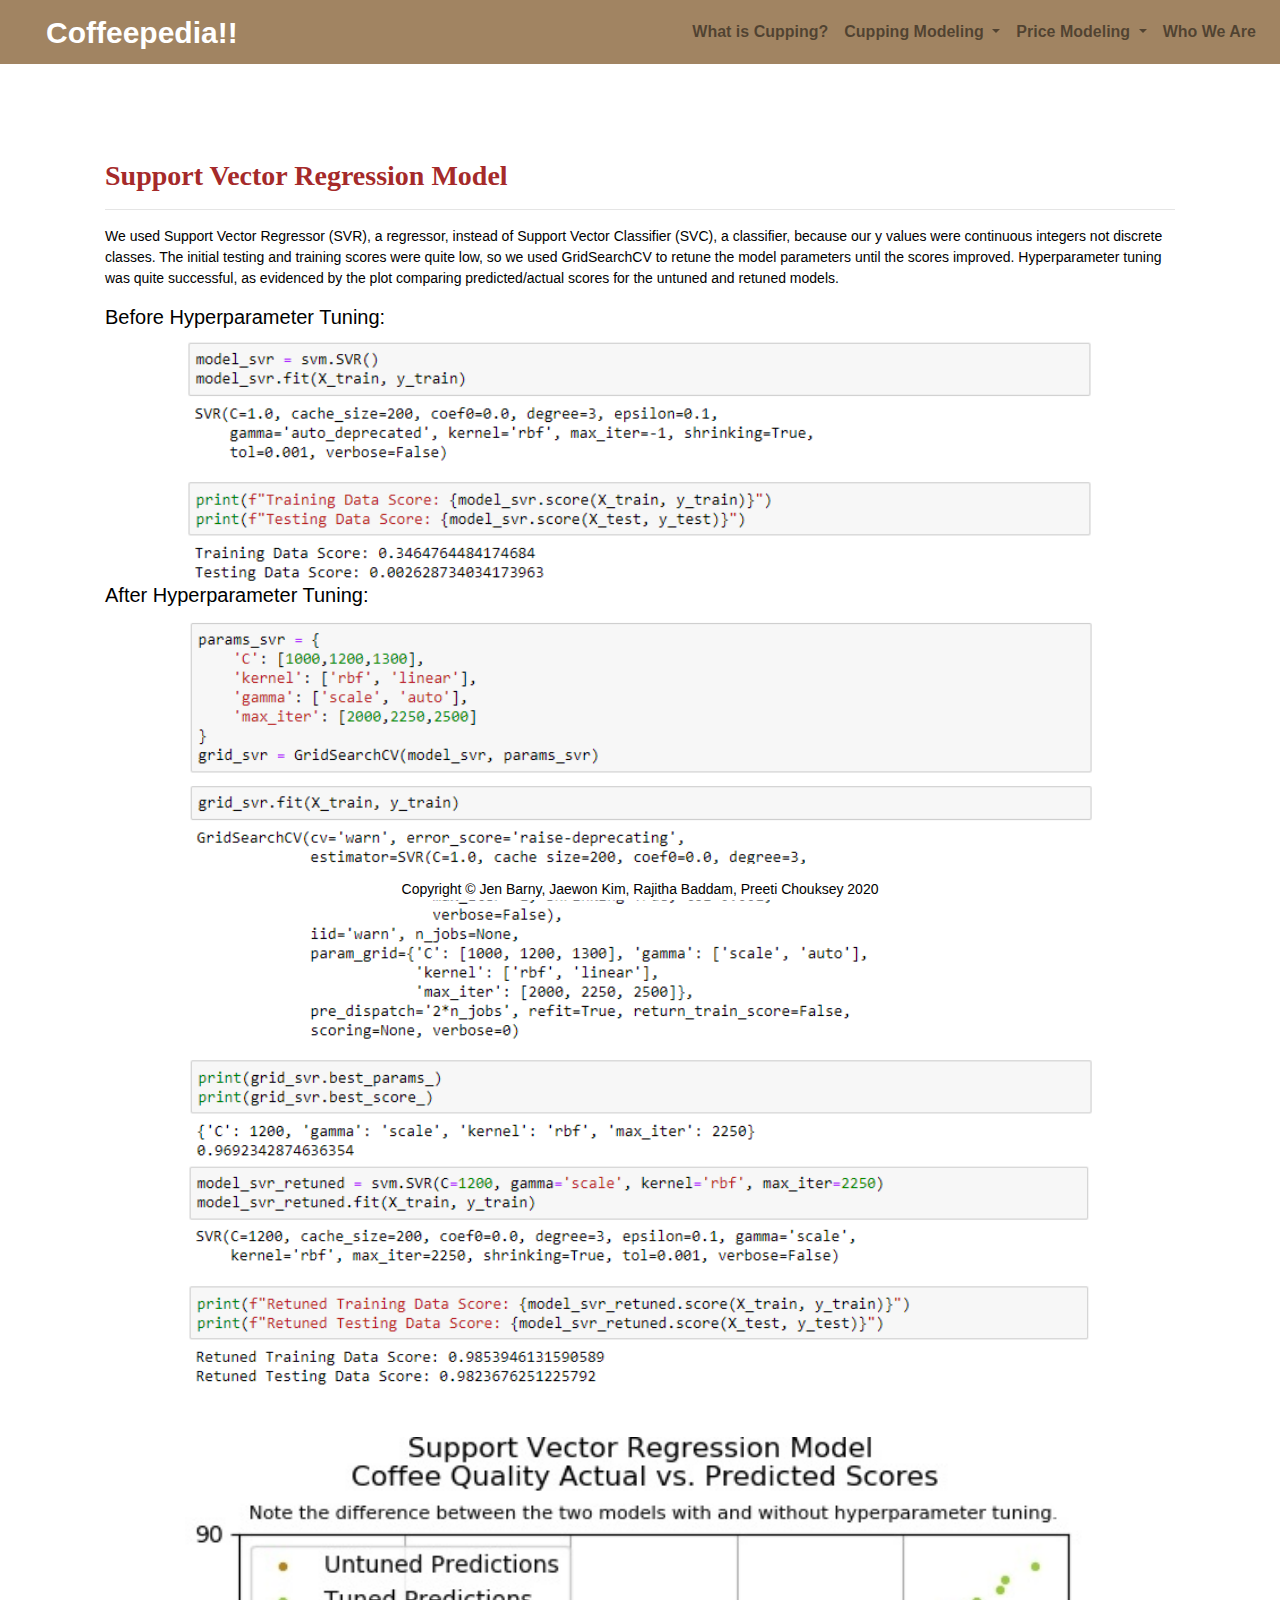
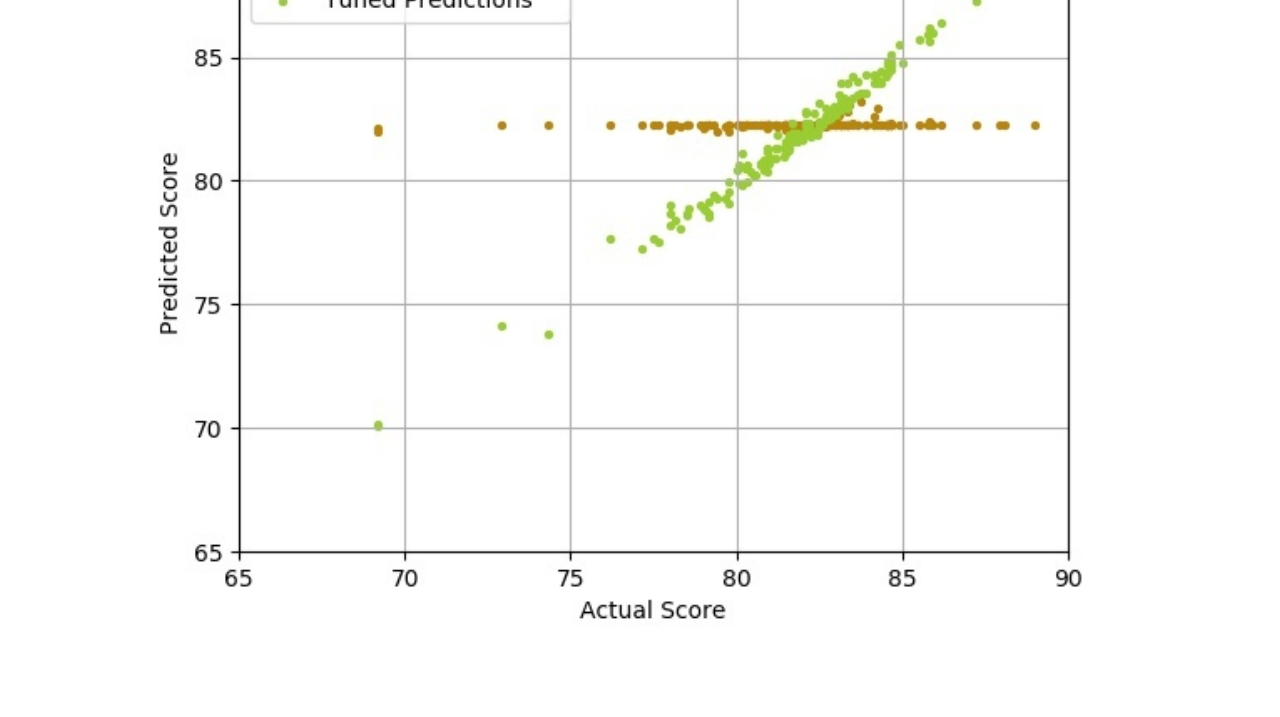
<file: CupSVRModel.html>
<!DOCTYPE html>
<html lang="en">

<head>
    <!--<style>
      img{ width: auto;
            height: auto;
            max-width: 100%;
            max-height: 100%;}
    </style>-->
  <meta charset="UTF-8">
  <meta http-equiv="X-UA-Compatible" content="IE=edge">
  <meta name="viewport" content="width=device-width, initial-scale=1">
  <title>Cupping Modeling: Support Vector Models</title>
  <link rel="stylesheet" href="https://maxcdn.bootstrapcdn.com/bootstrap/4.3.1/css/bootstrap.min.css">
    <!--CSS Link-->
  <link rel="stylesheet" type="text/css" href="static/css/style.css">
</head>
<body>
    <!-- Navigation Section -->
    <div class="navigation">
      <nav class="navbar navbar-expand-md navbar-light">
     
        <a class="navbar-brand" href="index.html">Coffeepedia!!</a>
     
   
        <!-- Collapse button -->
        <button class="navbar-toggler  border border-white" type="button" data-toggle="collapse" data-target="#navbarNavDropdown"
          aria-controls="navbarNavDropdown" aria-expanded="false" aria-label="Toggle navigation">
          <span class="navbar-toggler-icon"></span>
        </button>
        <!-- Drop down -->
        <div class="collapse navbar-collapse" id="navbarNavDropdown">
          <ul class="navbar-nav ml-auto">
            <li class="nav-item">
              <a class="nav-link" href="WhatisCupping.html">What is Cupping?</a>
            </li>
            <li class="nav-item dropdown">
              <a class="nav-link dropdown-toggle" href="#" id="navbarDropdownMenuLink" data-toggle="dropdown"
                aria-haspopup="true" aria-expanded="false">
                Cupping Modeling
              </a>
              <div class="dropdown-menu" aria-labelledby="navbarDropdownMenuLink">
                <a class="dropdown-item" href="CupLinearModel.html">Linear Models</a>
                <a class="dropdown-item" href="CupSVRModel.html">SVR Model</a>
                <a class="dropdown-item" href="CupRandomForest.html">Random Forest Model</a>
                <a class="dropdown-item" href="CupNeuralNetwork.html">Neural Network Model</a>
                <a class="dropdown-item" href="CupAnalysis.html">Cupping Analysis</a>
              </div>
            </li>
            <li class="nav-item dropdown">
              <a class="nav-link dropdown-toggle" href="#" id="navbarDropdownMenuLink" data-toggle="dropdown"
                aria-haspopup="true" aria-expanded="false">
                Price Modeling
              </a>
              <div class="dropdown-menu" aria-labelledby="navbarDropdownMenuLink">
                <a class="dropdown-item" href="priceTrends.html">Price Trends</a>
                <a class="dropdown-item" href="priceModel.html">Price Model</a>
                <a class="dropdown-item" href="priceAnalysis.html">Price Analysis </a>
              </div>
            </li>
            <li class="nav-item">
              <a class="nav-link" href="whoarewe.html">Who We Are</a>
            </li>
  
          </ul>
          
        </div>
      </nav>
    </div>


    <!-- Content Section -->
    <div class="container">
        <div class="row">
          <div class="col-lg-12 col-md-12">
            <!-- Left box  -->
            <div class="box">
              <h3 class="title">Support Vector Regression Model</h3>
              <hr>
              <p>We used Support Vector Regressor (SVR), a regressor, instead of Support Vector Classifier (SVC), a classifier, 
                because our y values  were continuous integers not discrete classes. The initial testing and training scores were 
                quite low, so we used GridSearchCV to retune the model parameters until the scores improved. Hyperparameter tuning 
                was quite successful, as evidenced by the plot comparing predicted/actual scores for the untuned and retuned models.
              </p>             
              
              <h5>Before Hyperparameter Tuning:</h5>
              <img src="images/quality_svr1.png" style="padding-left:80px; padding-right:80px;" class="rounded " alt="SVR Model1">
              <h5>After Hyperparameter Tuning:</h5>
              <img src="images/quality_svr2.png" style="padding-left:80px; padding-right:80px;" alt="SVR Model2">
              <img src="images/quality_svr3.png" style="padding-left:80px; padding-right:80px;" class="rounded " alt="SVR Model3">

              <br><br>
              <br>
             <img src= "images/SVR_tuned_vs_untuned_predictions_vs_actuals.jpg" class="rounded" alt="SVR Model">
            </div>
          </div>
         
        </div>
    </div>
      <!-- Footer Section -->
    <footer>
      <div class="footer">Copyright &copy; Jen Barny, Jaewon Kim, Rajitha Baddam, Preeti Chouksey 2020</div>
    </footer>
    
    <!-- Bootstrap JS -->
    <script src="https://code.jquery.com/jquery-3.2.1.slim.min.js" integrity="sha384-KJ3o2DKtIkvYIK3UENzmM7KCkRr/rE9/Qpg6aAZGJwFDMVNA/GpGFF93hXpG5KkN"
        crossorigin="anonymous"></script>
    <script src="https://cdnjs.cloudflare.com/ajax/libs/popper.js/1.12.9/umd/popper.min.js" integrity="sha384-ApNbgh9B+Y1QKtv3Rn7W3mgPxhU9K/ScQsAP7hUibX39j7fakFPskvXusvfa0b4Q"
        crossorigin="anonymous"></script>
      <script src="https://maxcdn.bootstrapcdn.com/bootstrap/4.0.0/js/bootstrap.min.js" integrity="sha384-JZR6Spejh4U02d8jOt6vLEHfe/JQGiRRSQQxSfFWpi1MquVdAyjUar5+76PVCmYl"
        crossorigin="anonymous"></script>
    
</body>
</html>
</file>
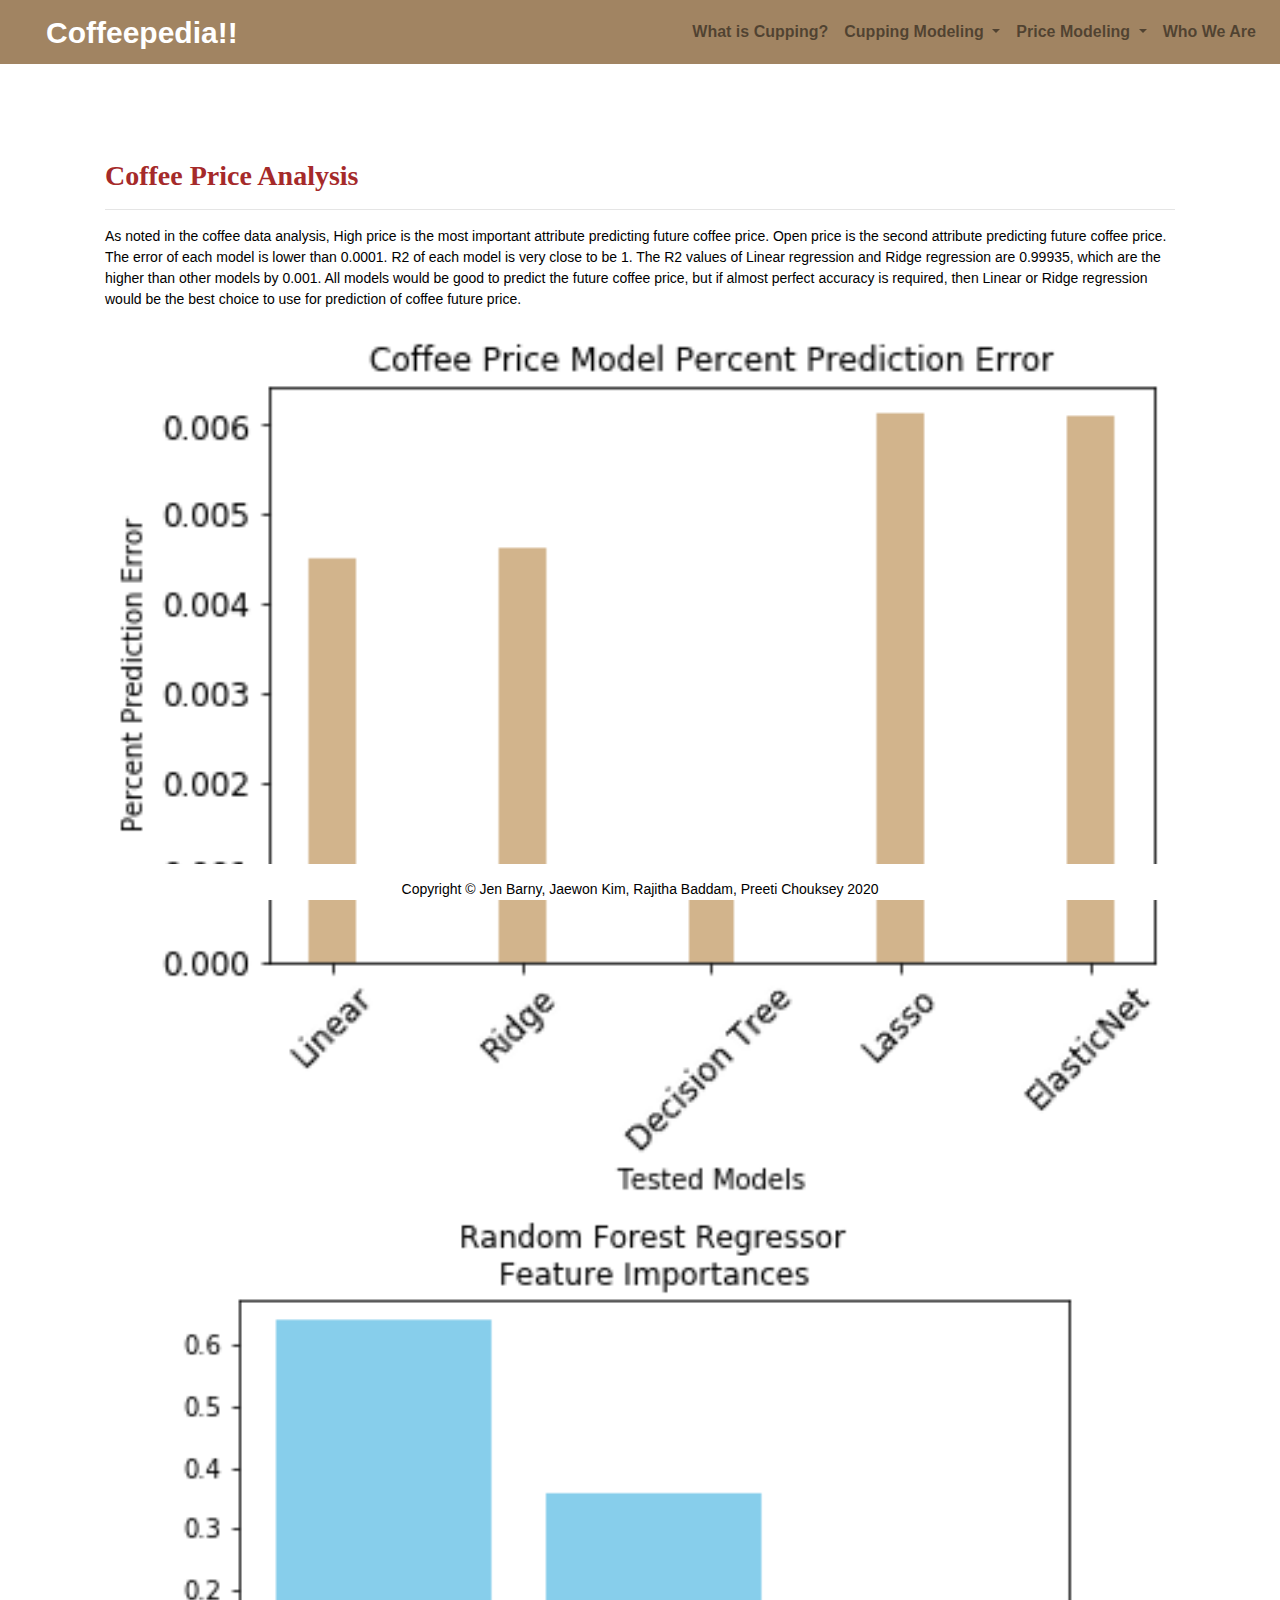
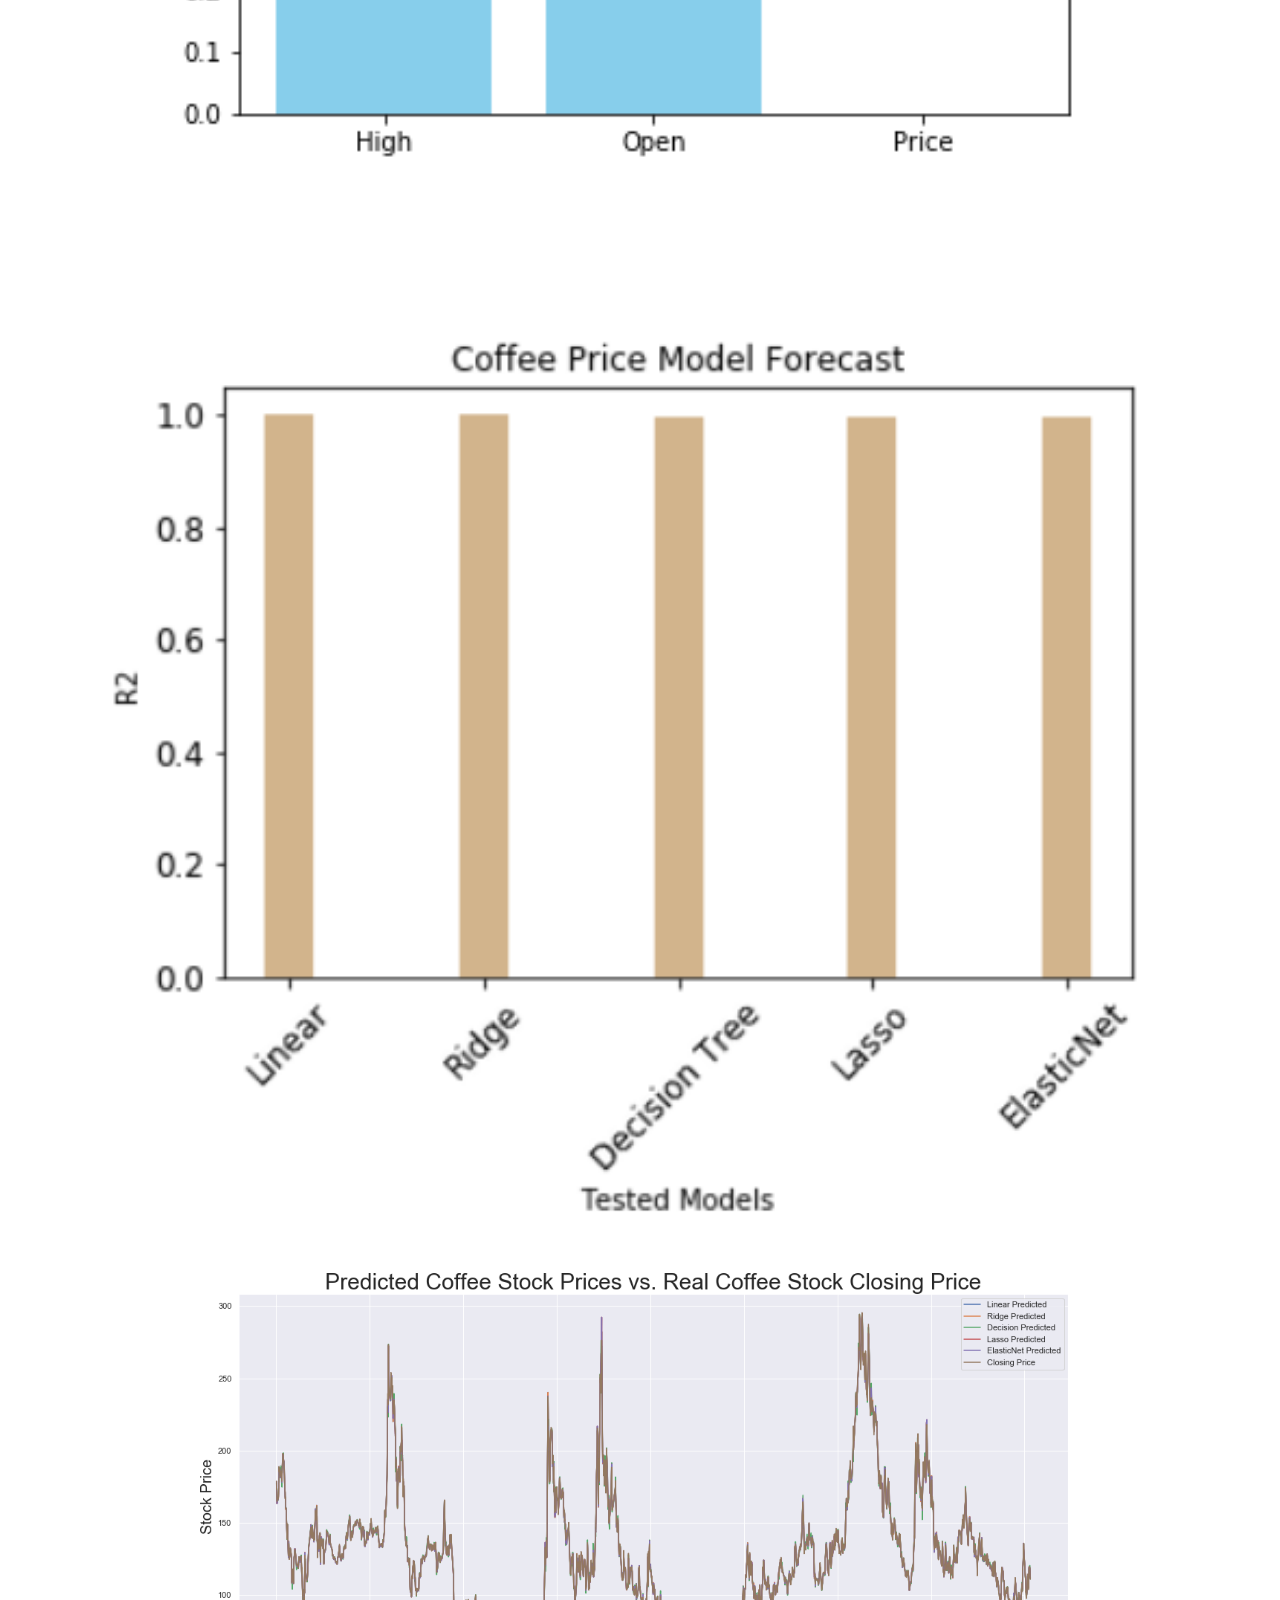
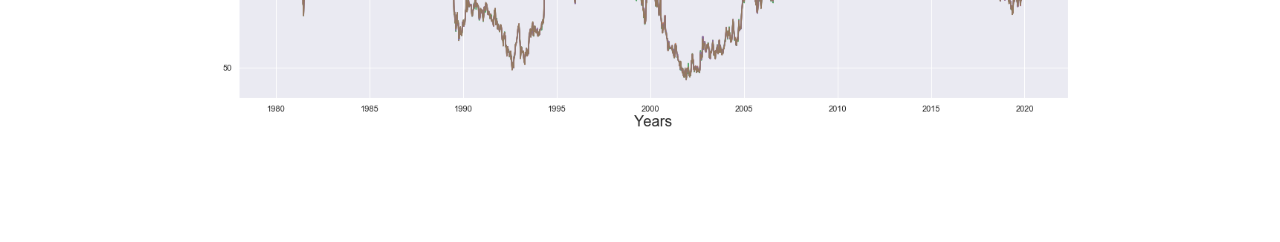
<file: priceAnalysis.html>
<!DOCTYPE html>
<html lang="en">

<head>
    <!--<style>
      img{ width: auto;
            height: auto;
            max-width: 100%;
            max-height: 100%;}
    </style>-->
  <meta charset="UTF-8">
  <meta http-equiv="X-UA-Compatible" content="IE=edge">
  <meta name="viewport" content="width=device-width, initial-scale=1">
  <title>Price Modeling Analysis</title>
  <link rel="stylesheet" href="https://maxcdn.bootstrapcdn.com/bootstrap/4.3.1/css/bootstrap.min.css">
    <!--CSS Link-->
  <link rel="stylesheet" type="text/css" href="static/css/style.css">
</head>
<body>
    <!-- Navigation Section -->   
    <div class="navigation">
      <nav class="navbar navbar-expand-md navbar-light">
     
        <a class="navbar-brand" href="index.html">Coffeepedia!!</a>
     
   
        <!-- Collapse button -->
        <button class="navbar-toggler  border border-white" type="button" data-toggle="collapse" data-target="#navbarNavDropdown"
          aria-controls="navbarNavDropdown" aria-expanded="false" aria-label="Toggle navigation">
          <span class="navbar-toggler-icon"></span>
        </button>
        <!-- Drop down -->
        <div class="collapse navbar-collapse" id="navbarNavDropdown">
          <ul class="navbar-nav ml-auto">
            <li class="nav-item">
              <a class="nav-link" href="WhatisCupping.html">What is Cupping?</a>
            </li>
            <li class="nav-item dropdown">
              <a class="nav-link dropdown-toggle" href="#" id="navbarDropdownMenuLink" data-toggle="dropdown"
                aria-haspopup="true" aria-expanded="false">
                Cupping Modeling
              </a>
              <div class="dropdown-menu" aria-labelledby="navbarDropdownMenuLink">
                <a class="dropdown-item" href="CupLinearModel.html">Linear Models</a>
                <a class="dropdown-item" href="CupSVRModel.html">SVR Model</a>
                <a class="dropdown-item" href="CupRandomForest.html">Random Forest Model</a>
                <a class="dropdown-item" href="CupNeuralNetwork.html">Neural Network Model</a>
                <a class="dropdown-item" href="CupAnalysis.html">Cupping Analysis</a>
              </div>
            </li>
            <li class="nav-item dropdown">
              <a class="nav-link dropdown-toggle" href="#" id="navbarDropdownMenuLink" data-toggle="dropdown"
                aria-haspopup="true" aria-expanded="false">
                Price Modeling
              </a>
              <div class="dropdown-menu" aria-labelledby="navbarDropdownMenuLink">
                <a class="dropdown-item" href="priceTrends.html">Price Trends</a>
                <a class="dropdown-item" href="priceModel.html">Price Model</a>
                <a class="dropdown-item" href="priceAnalysis.html">Price Analysis </a>
              </div>
            </li>
            <li class="nav-item">
              <a class="nav-link" href="whoarewe.html">Who We Are</a>
            </li>
  
          </ul>
          
        </div>
      </nav>
    </div>

    <!-- Content Section -->
    <div class="container">
        <div class="row">
          <div class="col-lg-12 col-md-12">
            <!-- Left box  -->
            <div class="box">
              <h3 class="title">Coffee Price Analysis</h3>
              <hr>
              <p>
                As noted in the coffee data analysis, High price is the most important attribute predicting future coffee price. 
                Open price is the second attribute predicting future coffee price. The error of each model is lower than 0.0001. R2 of each model is very close to be 1. 
                The R2 values of Linear regression and Ridge regression are 0.99935, which are the higher than other models by 0.001. All models would be good to predict the future coffee price, 
                but if almost perfect accuracy is required, then Linear or Ridge regression would be the best choice to use for prediction of coffee future price.
              </p>
              <img src="images/Price_analysis_percentagePredictionError.png" class="rounded " alt="Coffee percentage prediction error">
              <img src="images/price_feature_importances.png" class="rounded " alt="Coffee feature importance">
              <img src="images/priceModelForcast.png" class="rounded " alt="Price model forcast">
              <img src="images/stock.png" class="rounded " alt="stock">
            </div>
          </div>
         
        </div>
    </div>
      <!-- Footer Section -->
    <footer>
      <div class="footer">Copyright &copy; Jen Barny, Jaewon Kim, Rajitha Baddam, Preeti Chouksey 2020</div>
    </footer>
    
    <!-- Bootstrap JS -->
    <script src="https://code.jquery.com/jquery-3.2.1.slim.min.js" integrity="sha384-KJ3o2DKtIkvYIK3UENzmM7KCkRr/rE9/Qpg6aAZGJwFDMVNA/GpGFF93hXpG5KkN"
        crossorigin="anonymous"></script>
    <script src="https://cdnjs.cloudflare.com/ajax/libs/popper.js/1.12.9/umd/popper.min.js" integrity="sha384-ApNbgh9B+Y1QKtv3Rn7W3mgPxhU9K/ScQsAP7hUibX39j7fakFPskvXusvfa0b4Q"
        crossorigin="anonymous"></script>
      <script src="https://maxcdn.bootstrapcdn.com/bootstrap/4.0.0/js/bootstrap.min.js" integrity="sha384-JZR6Spejh4U02d8jOt6vLEHfe/JQGiRRSQQxSfFWpi1MquVdAyjUar5+76PVCmYl"
        crossorigin="anonymous"></script>
    
</body>
</html>
</file>
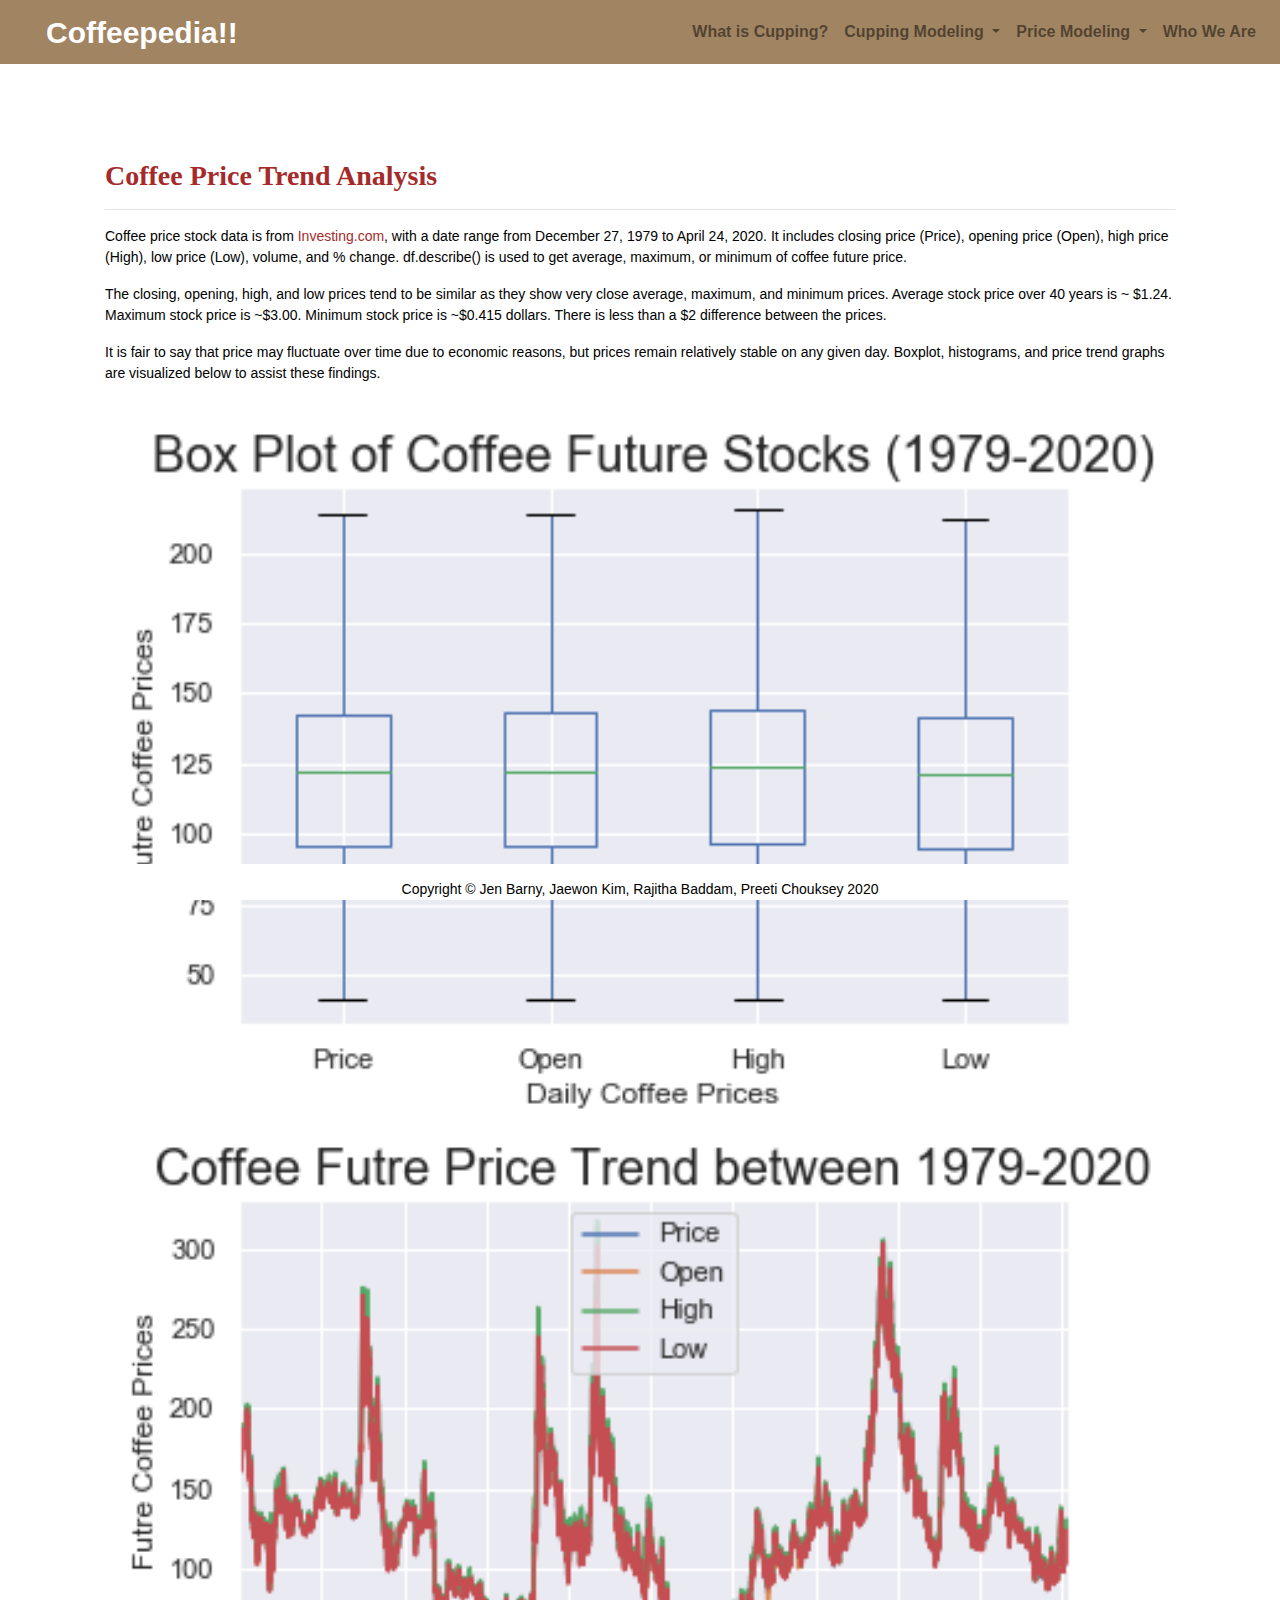
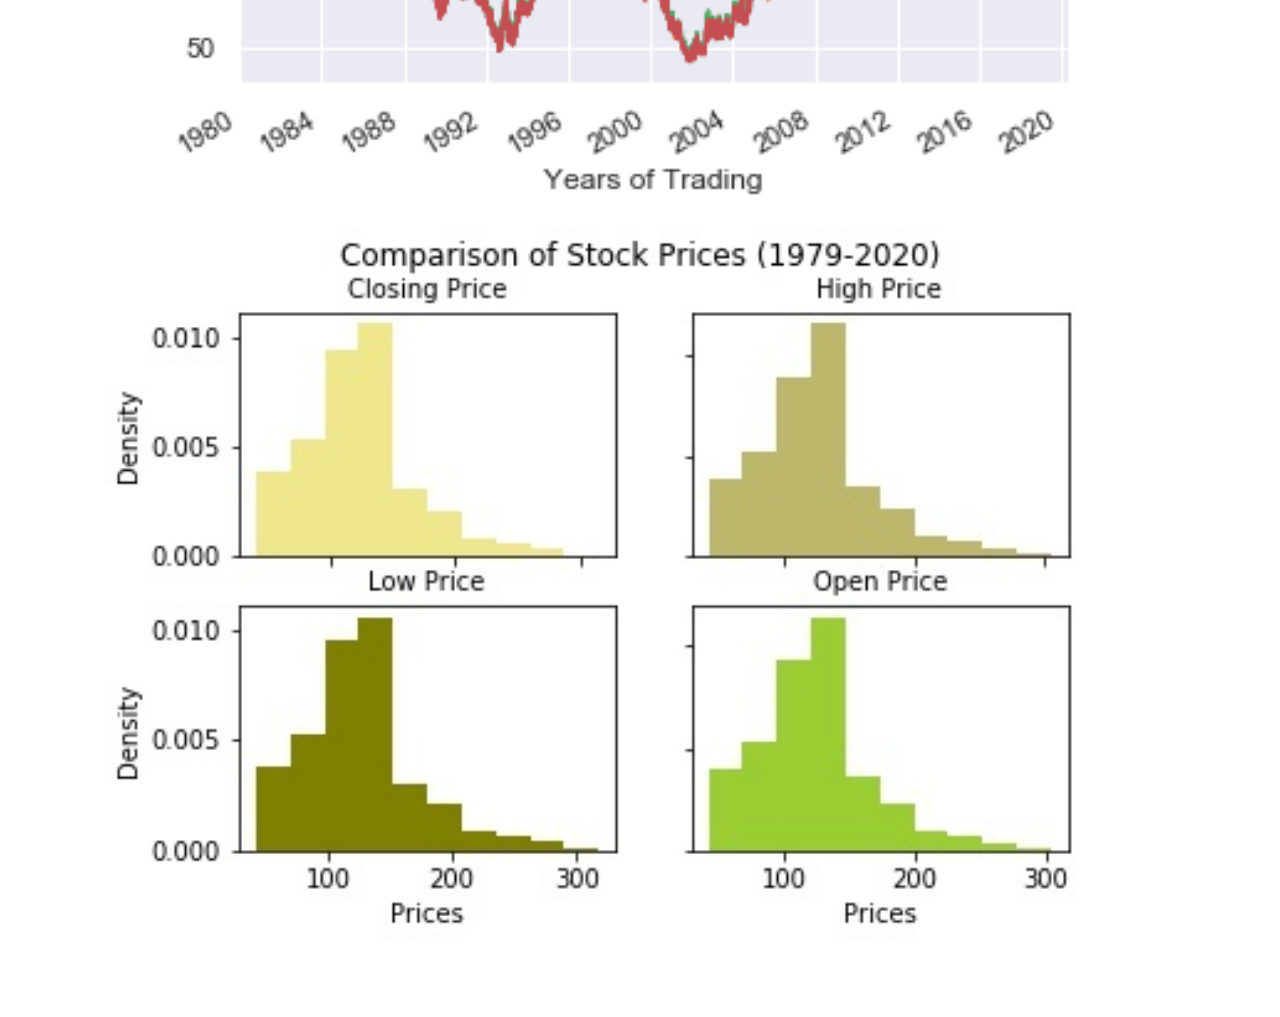
<file: priceTrends.html>
<!DOCTYPE html>
<html lang="en">

<head>
    <!--<style>
      img{ width: auto;
            height: auto;
            max-width: 100%;
            max-height: 100%;}
    </style>-->
  <meta charset="UTF-8">
  <meta http-equiv="X-UA-Compatible" content="IE=edge">
  <meta name="viewport" content="width=device-width, initial-scale=1">
  <title>Coffee Price Trend Analysis</title>
  <link rel="stylesheet" href="https://maxcdn.bootstrapcdn.com/bootstrap/4.3.1/css/bootstrap.min.css">
    <!--CSS Link-->
  <link rel="stylesheet" type="text/css" href="static/css/style.css">
</head>
<body>
    <!-- Navigation Section -->
   
    <div class="navigation">
      <nav class="navbar navbar-expand-md navbar-light">
     
        <a class="navbar-brand" href="index.html">Coffeepedia!!</a>
     
   
        <!-- Collapse button -->
        <button class="navbar-toggler  border border-white" type="button" data-toggle="collapse" data-target="#navbarNavDropdown"
          aria-controls="navbarNavDropdown" aria-expanded="false" aria-label="Toggle navigation">
          <span class="navbar-toggler-icon"></span>
        </button>
        <!-- Drop down -->
        <div class="collapse navbar-collapse" id="navbarNavDropdown">
          <ul class="navbar-nav ml-auto">
            <li class="nav-item">
              <a class="nav-link" href="WhatisCupping.html">What is Cupping?</a>
            </li>
            <li class="nav-item dropdown">
              <a class="nav-link dropdown-toggle" href="#" id="navbarDropdownMenuLink" data-toggle="dropdown"
                aria-haspopup="true" aria-expanded="false">
                Cupping Modeling
              </a>
              <div class="dropdown-menu" aria-labelledby="navbarDropdownMenuLink">
                <a class="dropdown-item" href="CupLinearModel.html">Linear Models</a>
                <a class="dropdown-item" href="CupSVRModel.html">SVR Model</a>
                <a class="dropdown-item" href="CupRandomForest.html">Random Forest Model</a>
                <a class="dropdown-item" href="CupNeuralNetwork.html">Neural Network Model</a>
                <a class="dropdown-item" href="CupAnalysis.html">Cupping Analysis</a>
              </div>
            </li>
            <li class="nav-item dropdown">
              <a class="nav-link dropdown-toggle" href="#" id="navbarDropdownMenuLink" data-toggle="dropdown"
                aria-haspopup="true" aria-expanded="false">
                Price Modeling
              </a>
              <div class="dropdown-menu" aria-labelledby="navbarDropdownMenuLink">
                <a class="dropdown-item" href="priceTrends.html">Price Trends</a>
                <a class="dropdown-item" href="priceModel.html">Price Model</a>
                <a class="dropdown-item" href="priceAnalysis.html">Price Analysis </a>
              </div>
            </li>
            <li class="nav-item">
              <a class="nav-link" href="whoarewe.html">Who We Are</a>
            </li>
  
          </ul>
          
        </div>
      </nav>
    </div>

    <!-- Content Section -->
    <div class="container">
        <div class="row">
          <div class="col-lg-12 col-md-12">
            <div class="box">
              <h3 class="title">Coffee Price Trend Analysis</h3>
              <hr>
              <p>
                Coffee price stock data is from <a href="https://www.investing.com/commodities/us-coffee-c-historical-data">Investing.com</a>,            
                with a date range from December 27, 1979 to April 24, 2020. It includes closing price (Price), opening price (Open), 
                high price (High), low price (Low), volume, and % change. df.describe() is used to get average, maximum, or minimum of 
                coffee future price. 
              </p>
              <p>
                The closing, opening, high, and low prices tend to be similar as they show very close average, maximum, and minimum prices. 
                Average stock price over 40 years is ~ $1.24. Maximum stock price is ~$3.00. Minimum stock price is ~$0.415 dollars. There 
                is less than a $2 difference between the prices.
              </p>
              <p>
                It is fair to say that price may fluctuate over time due to economic reasons, but prices remain relatively stable on any given
                day. Boxplot, histograms, and price trend graphs are visualized below to assist these findings.
              </p>
              <img src="images/boxplotcoffee.png" class="rounded " alt="Coffee box plot">
              <img src="images/coffeepricetrend.png" class="rounded " alt="coffee price trends">
              <img src="images/combined_hist.jpg" class="rounded " alt="coffee fistrogram">
            </div>
          </div>
         
        </div>
    </div>
      <!-- Footer Section -->
    <footer>
      <div class="footer">Copyright &copy; Jen Barny, Jaewon Kim, Rajitha Baddam, Preeti Chouksey 2020</div>
    </footer>
    
    <!-- Bootstrap JS -->
    <script src="https://code.jquery.com/jquery-3.2.1.slim.min.js" integrity="sha384-KJ3o2DKtIkvYIK3UENzmM7KCkRr/rE9/Qpg6aAZGJwFDMVNA/GpGFF93hXpG5KkN"
        crossorigin="anonymous"></script>
    <script src="https://cdnjs.cloudflare.com/ajax/libs/popper.js/1.12.9/umd/popper.min.js" integrity="sha384-ApNbgh9B+Y1QKtv3Rn7W3mgPxhU9K/ScQsAP7hUibX39j7fakFPskvXusvfa0b4Q"
        crossorigin="anonymous"></script>
      <script src="https://maxcdn.bootstrapcdn.com/bootstrap/4.0.0/js/bootstrap.min.js" integrity="sha384-JZR6Spejh4U02d8jOt6vLEHfe/JQGiRRSQQxSfFWpi1MquVdAyjUar5+76PVCmYl"
        crossorigin="anonymous"></script>
    
</body>
</html>
</file>
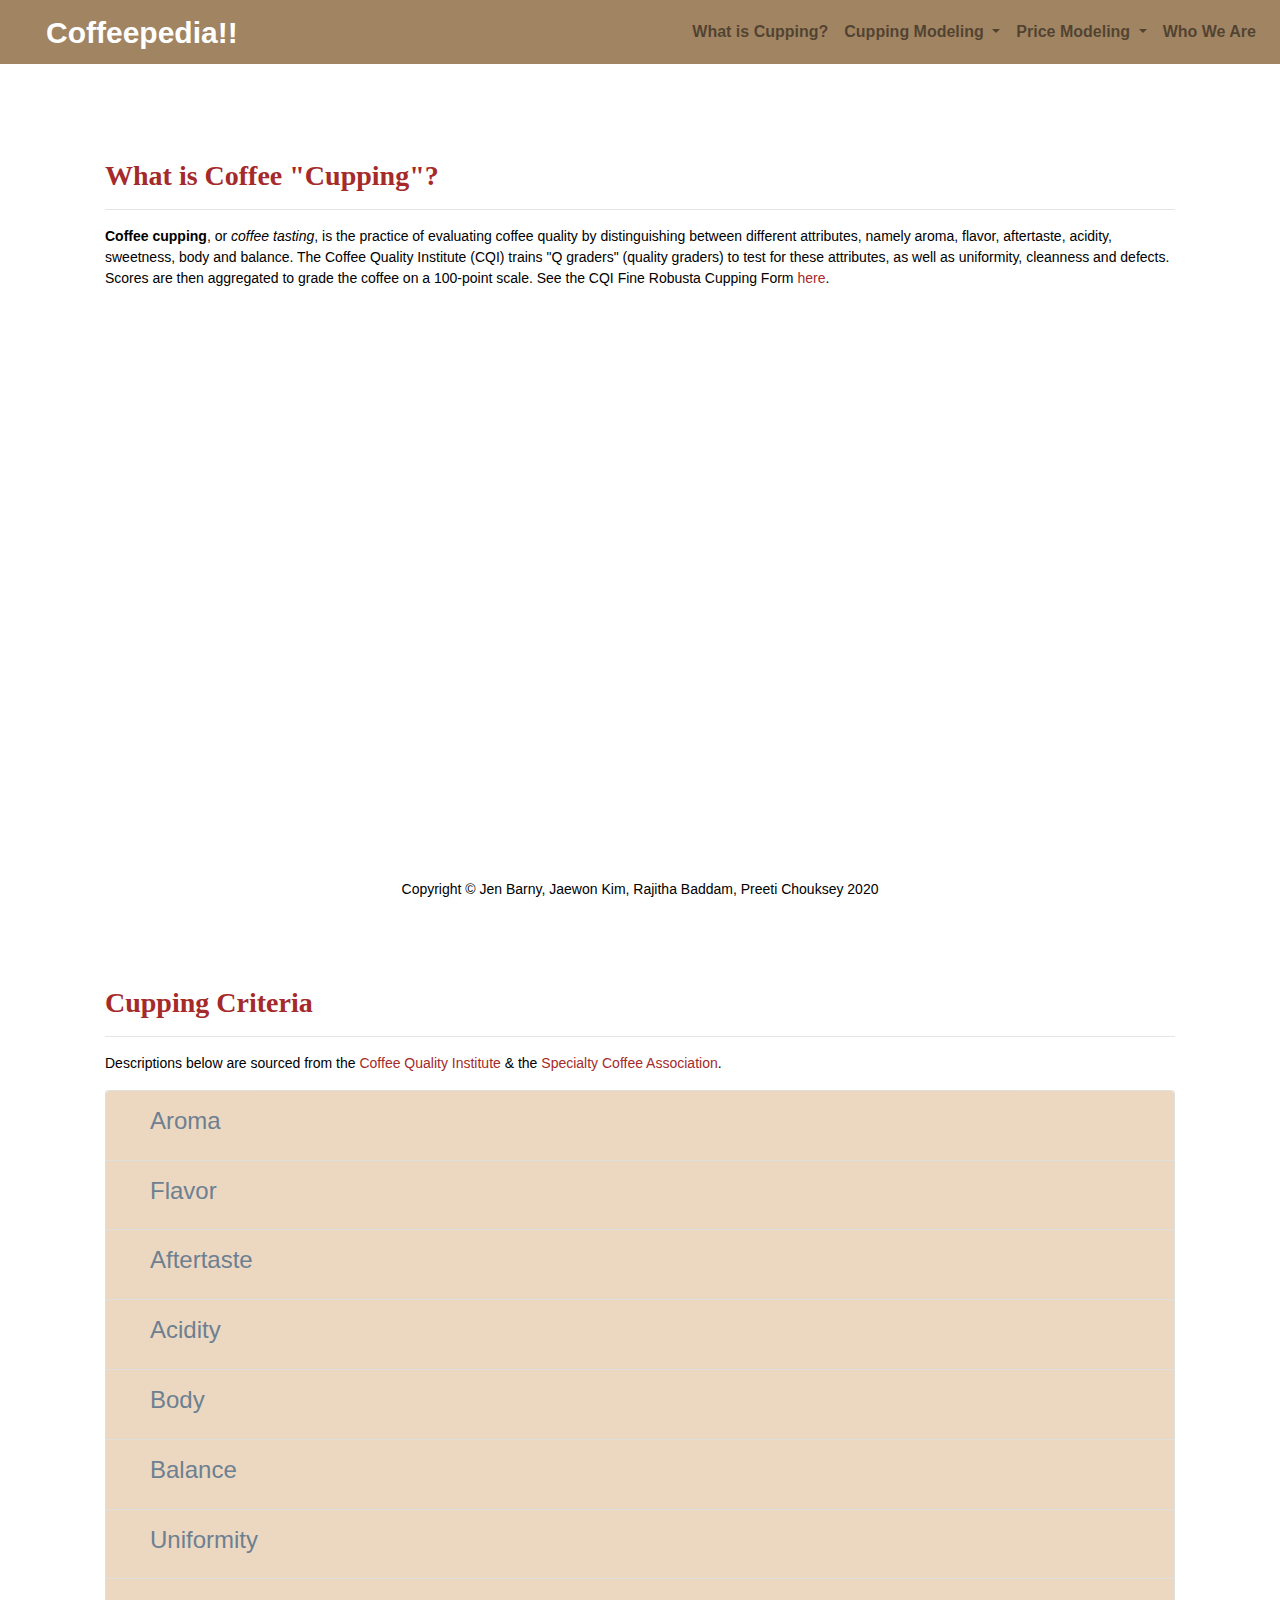
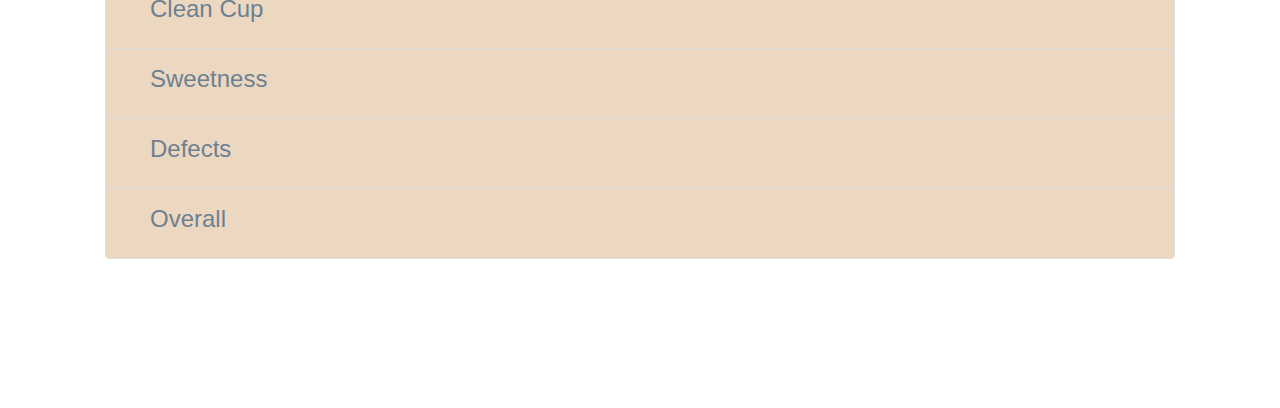
<file: WhatisCupping.html>
<!DOCTYPE html>
<html lang="en">

<head>
    <!--<style>
      img{ width: auto;
            height: auto;
            max-width: 100%;
            max-height: 100%;}
    </style>-->
  <meta charset="UTF-8">
  <meta http-equiv="X-UA-Compatible" content="IE=edge">
  <meta name="viewport" content="width=device-width, initial-scale=1">
  <title>What is Coffee "Cupping"?</title>
  <link rel="stylesheet" href="https://maxcdn.bootstrapcdn.com/bootstrap/4.3.1/css/bootstrap.min.css">
    <!--CSS Link-->
  <link rel="stylesheet" type="text/css" href="static/css/style.css">
</head>
<body>
    <!-- Navigation Section -->

       
    <div class="navigation">
      <nav class="navbar navbar-expand-md navbar-light">
     
        <a class="navbar-brand" href="index.html">Coffeepedia!!</a>
     
   
        <!-- Collapse button -->
        <button class="navbar-toggler  border border-white" type="button" data-toggle="collapse" data-target="#navbarNavDropdown"
          aria-controls="navbarNavDropdown" aria-expanded="false" aria-label="Toggle navigation">
          <span class="navbar-toggler-icon"></span>
        </button>
        <!-- Drop down -->
        <div class="collapse navbar-collapse" id="navbarNavDropdown">
          <ul class="navbar-nav ml-auto">
            <li class="nav-item">
              <a class="nav-link" href="WhatisCupping.html">What is Cupping?</a>
            </li>
            <li class="nav-item dropdown">
              <a class="nav-link dropdown-toggle" href="#" id="navbarDropdownMenuLink" data-toggle="dropdown"
                aria-haspopup="true" aria-expanded="false">
                Cupping Modeling
              </a>
              <div class="dropdown-menu" aria-labelledby="navbarDropdownMenuLink">
                <a class="dropdown-item" href="CupLinearModel.html">Linear Models</a>
                <a class="dropdown-item" href="CupSVRModel.html">SVR Model</a>
                <a class="dropdown-item" href="CupRandomForest.html">Random Forest Model</a>
                <a class="dropdown-item" href="CupNeuralNetwork.html">Neural Network Model</a>
                <a class="dropdown-item" href="CupAnalysis.html">Cupping Analysis</a>
              </div>
            </li>
            <li class="nav-item dropdown">
              <a class="nav-link dropdown-toggle" href="#" id="navbarDropdownMenuLink" data-toggle="dropdown"
                aria-haspopup="true" aria-expanded="false">
                Price Modeling
              </a>
              <div class="dropdown-menu" aria-labelledby="navbarDropdownMenuLink">
                <a class="dropdown-item" href="priceTrends.html">Price Trends</a>
                <a class="dropdown-item" href="priceModel.html">Price Model</a>
                <a class="dropdown-item" href="priceAnalysis.html">Price Analysis </a>
              </div>
            </li>
            <li class="nav-item">
              <a class="nav-link" href="whoarewe.html">Who We Are</a>
            </li>
  
          </ul>
          
        </div>
      </nav>
    </div>

  <div class="container">
    <!--BACKGROUND IMAGE-->
    <div class="row">
      <div class="col-lg-12 col-md-12">
        <div class="box">
          <h3 class="title" >What is Coffee "Cupping"?</h3>
          <hr>

          <p>
            <strong>Coffee cupping</strong>, or <i>coffee tasting</i>, is the practice of evaluating coffee quality by distinguishing between 
            different attributes, namely aroma, flavor, aftertaste, acidity, sweetness, body and balance. The Coffee Quality Institute (CQI) 
            trains "Q graders" (quality graders) to test for these attributes, as well as uniformity, cleanness and defects. Scores 
            are then aggregated to grade the coffee on a 100-point scale. See the CQI Fine Robusta Cupping Form 
            <a target="_blank" href="https://www.coffeeinstitute.org/wp-content/uploads/2019/05/Robusta-Cupping-form_vFeb2019.jpg">here</a>.
          </p>
          <br>
          <div style="padding-left:50px; padding-right:50px;" >
             <div class="embed-responsive embed-responsive-16by9">
              <iframe width="560" height="315" src="https://www.youtube.com/embed/rVJvfn-NESM" frameborder="0" allow="accelerometer; autoplay; encrypted-media; gyroscope; picture-in-picture" allowfullscreen></iframe>          
              </div>
             </div>

        </div>
        <div class="box">
          <h3 class="title">Cupping Criteria</h3>
          <hr>
            <p>
              Descriptions below are sourced from the <a target="_blank" href="https://www.coffeeinstitute.org/">Coffee Quality Institute</a> & the 
              <a target="_blank" href="https://sca.coffee/">Specialty Coffee Association</a>.
            </p>
          <div class="accordion" id="accordionExample">
            <div class="card">
              <div class="card-header" id="headingone">
                <h2 class="mb-0">
                  <button class="dropdown-item" type="button" data-toggle="collapse" data-target="#Aroma" aria-expanded="false" aria-controls="Aroma">
                    <h4>Aroma</h4>
                  </button>
                </h2>
              </div>
              <div id="Aroma" class="collapse" aria-labelledby="headingone" data-parent="#accordionExample">
                <div class="card-body">
                    The aromatic aspects include Fragrance (defined as the smell of the ground coffee when still dry) and Aroma 
                    (the smell of the coffee when infused with hot water). One can evaluate this at three distinct steps in the 
                    cupping process: (1) sniffing the grounds placed into the cup before pouring water onto the coffee; (2) sniffing 
                    the aromas released while breaking the crust; and (3) sniffing the aromas released as the coffee steeps. Specific 
                    aromas can be noted under "qualities" and the intensity of the dry, break, and wet aroma aspects noted on the 
                    5-point vertical scales. The score finally given should reflect the preference of all three aspects of a sample's 
                    Fragrance/Aroma.
                </div>
              </div> 
              </div>                 
          
            <div class="card" background-color to #00AA9E>
                <div class="card-header" class="p-3 mb-2 bg-white text-dark" id="heading2">
                  <h2 class="mb-0">
                      <button class="dropdown-item" type="button" data-toggle="collapse" data-target="#Flavor" aria-expanded="true" aria-controls="Flavor">
                          <h4>Flavor</h4>
                        </button>
                  </h2>
                </div>

                <div id="Flavor" class="collapse" aria-labelledby="heading2" data-parent="#accordionExample">
                  <div class="card-body">
                    Flavor represents the coffee's principal character, the "mid-range" notes, in between the first impressions 
                    given by the coffee's first aroma and acidity to its final aftertaste. It is a combined impression of all 
                    the gustatory (taste bud) sensations and retro-nasal aromas that go from the mouth to nose. The score given 
                    for Flavor should account for the intensity, quality and complexity of its combined taste and aroma, 
                    experienced when the coffee is slurped into the mouth vigorously so as to involve the entire palate in the 
                    evaluation.
                  </div>
                </div>
              </div>
            <div class="card">
              <div class="card-header" id="heading3">
                <h2 class="mb-0">
                    <button class="dropdown-item" type="button" data-toggle="collapse" data-target="#AfterTaste" aria-expanded="true" aria-controls="AfterTaste">
                        <h4>Aftertaste</h4>
                      </button>
                </h2>
              </div>

              <div id="AfterTaste" class="collapse" aria-labelledby="heading3" data-parent="#accordionExample">
                <div class="card-body">
                    Aftertaste is defined as the length of positive flavor (taste and aroma) qualities emanating from the back 
                    of the palate and remaining after the coffee is expectorated or swallowed. If the aftertaste were short or 
                    unpleasant, a lower score would be given.
                </div>
              </div>
            </div>
              <div class="card">
                <div class="card-header" id="heading4">
                  <h2 class="mb-0">
        
                      <button class="dropdown-item" type="button" data-toggle="collapse" data-target="#Acidity" aria-expanded="true" aria-controls="Acidity">
                        <h4>Acidity</h4>
                      </button>
                  </h2>
                </div>

                <div id="Acidity" class="collapse" aria-labelledby="heading4" data-parent="#accordionExample">
                  <div class="card-body">
                    Acidity is often described as "brightness" when favorable or "sour" when unfavorable. At its best, acidity 
                    contributes to a coffee's liveliness, sweetness, and fresh- fruit character and is almost immediately 
                    experienced and evaluated when the coffee is first slurped into the mouth. Acidity that is overly intense 
                    or dominating may be unpleasant, however, and excessive acidity may not be appropriate to the flavor profile 
                    of the sample. The final score marked on the horizontal tick-mark scale should reflect the panelist's 
                    perceived quality for the Acidity relative to the expected flavor profile based on origin characteristics 
                    and/or other factors (degree of roast, intended use, etc.). Coffees expected to be high in Acidity, such as a 
                    Kenya coffee, or coffees expected to be low in Acidity, such as a Sumatra coffee, can receive equally high 
                    preference scores although their intensity rankings will be quite different.
                  </div>
                </div>
              </div>
                  <div class="card">
                    <div class="card-header" id="heading5">
                      <h2 class="mb-0">
                        <button class="dropdown-item" type="button" data-toggle="collapse" data-target="#Body" aria-expanded="true" aria-controls="Body">
                            <h4>Body</h4>
                          </button>
                      </h2>
                    </div>
                    <div id="Body" class="collapse" aria-labelledby="heading5" data-parent="#accordionExample">
                      <div class="card-body">
                        The quality of Body is based upon the tactile feeling of the liquid in the mouth, especially as perceived 
                        between the tongue and roof of the mouth. Most samples with heavy Body may also receive a high score in 
                        terms of quality due to the presence of brew colloids and sucrose. Some samples with lighter Body may also 
                        have a pleasant feeling in the mouth, however. Coffees expected to be high in Body, such as a Sumatra coffee, 
                        or coffees expected to be low in Body, such as a Mexican coffee, can receive equally high preference scores 
                        although their intensity rankings will be quite different. 
                      </div>
                    </div>
                  </div>
                    <div class="card">
                        <div class="card-header" id="heading6">
                          <h2 class="mb-0">
                            <button class="dropdown-item" type="button" data-toggle="collapse" data-target="#Balance" aria-expanded="true" aria-controls="Balance">
                                <h4>Balance</h4>
                              </button>
                          </h2>
                        </div>
                        <div id="Balance" class="collapse" aria-labelledby="heading6" data-parent="#accordionExample">
                          <div class="card-body">
                            How all the various aspects of Flavor, Aftertaste, Acidity and Body of the sample work together and 
                            complement or contrast to each other is Balance. If the sample is lacking in certain aroma or taste 
                            attributes or if some attributes are overpowering, the Balance score would be reduced. 
                          </div>
                        </div>
                      </div>
                        <div class="card">
                            <div class="card-header" id="heading7">
                              <h2 class="mb-0">
                                <button class="dropdown-item" type="button" data-toggle="collapse" data-target="#Uniformity" aria-expanded="true" aria-controls="Uniformity">
                                    <h4>Uniformity</h4>
                                  </button>
                              </h2>
                            </div>
                            <div id="Uniformity" class="collapse" aria-labelledby="heading7" data-parent="#accordionExample">
                              <div class="card-body">
                                Uniformity refers to consistency of flavor of the different cups of the sample tasted. If the cups 
                                taste different, the rating of this aspect would not be as high. 2 points are awarded for each cup 
                                displaying this attribute, with a maximum of 10 points if all 5 cups are the same. 
                              </div>
                            </div>
                          </div>
                            <div class="card">
                                <div class="card-header" id="heading8">
                                  <h2 class="mb-0">
                                    <button class="dropdown-item" type="button" data-toggle="collapse" data-target="#CleanCup" aria-expanded="true" aria-controls="CleanCup">
                                        <h4>Clean Cup</h4>
                                      </button>
                                  </h2>
                              </div>
                                <div id="CleanCup" class="collapse" aria-labelledby="heading8" data-parent="#accordionExample">
                                  <div class="card-body">
                                    Clean Cup refers to a lack of interfering negative impressions from first ingestion to final aftertaste, a 
                                      "transparency" of cup. In evaluating this attribute, notice the total flavor experience from the time of 
                                      the initial ingestion to final swallowing or expectoration. Any non-coffee like tastes or aromas will 
                                    disqualify an individual cup. 2 points are awarded for each cup displaying the attribute of Clean Cup.
                                  </div>
                                </div>
                              </div>
                                <div class="card">
                                    <div class="card-header" id="heading9">
                                      <h2 class="mb-0">
                                        <button class="dropdown-item" type="button" data-toggle="collapse" data-target="#Sweetness" aria-expanded="true" aria-controls="Sweetness">
                                            <h4>Sweetness</h4>
                                          </button>
                                      </h2>
                                    </div>
                                    <div id="Sweetness" class="collapse" aria-labelledby="heading9" data-parent="#accordionExample">
                                      <div class="card-body">
                                        Sweetness refers to a pleasing fullness of flavor as well as any obvious sweetness and its 
                                        perception is the result of the presence of certain carbohydrates. The opposite of sweetness 
                                        in this context is sour, astringency or “green” flavors. This quality may not be directly 
                                        perceived as in sucrose-laden products such as soft drinks, but will affect other flavor 
                                        attributes. 2 points are awarded for each cup displaying this attribute for a maximum score 
                                        of 10 points. 
                                      </div>
                                    </div>
                                </div>
                                <div class="card">
                                  <div class="card-header" id="heading9">
                                    <h2 class="mb-0">
                                      <button class="dropdown-item" type="button" data-toggle="collapse" data-target="#Defects" aria-expanded="true" aria-controls="Sweetness">
                                          <h4>Defects</h4>
                                        </button>
                                    </h2>
                                  </div>
                                  <div id="Defects" class="collapse" aria-labelledby="heading9" data-parent="#accordionExample">
                                    <div class="card-body">
                                      Defects are negative or poor flavors that detract from the quality of the coffee. These are 
                                      classified in 2 ways. A taint is an off-flavor that is noticeable, but not overwhelming, usually 
                                      found in the aromatic aspects. A “taint” is given a “2” in intensity. A fault is an off-flavor, 
                                      usually found in the taste aspects, that is either overwhelming or renders the sample unpalatable 
                                      and is given an intensity rating of “4”. The defect must first be classified (as a taint or a fault), 
                                      then described (“sour,” “rubbery,” “ferment,” “phenolic” for example) and the description written down. 
                                      The number of cups in which the defect was found is then noted, and the intensity of the defect is 
                                      recorded as either a 2 or 4. The defect score is multiplied and subtracted from the total score 
                                      according to directions on the cupping form.  
                                    </div>
                                  </div>
                              </div>
                              <div class="card">
                                <div class="card-header" id="heading9">
                                  <h2 class="mb-0">
                                    <button class="dropdown-item" type="button" data-toggle="collapse" data-target="#Overall" aria-expanded="true" aria-controls="Sweetness">
                                        <h4>Overall</h4>
                                      </button>
                                  </h2>
                                </div>
                                <div id="Overall" class="collapse" aria-labelledby="heading9" data-parent="#accordionExample">
                                  <div class="card-body">
                                    The “overall” scoring aspect is meant to reflect the holistically integrated rating of the sample as 
                                    perceived by the individual panelist. A sample with many highly pleasant aspects, but not quite 
                                    “measuring up” would receive a lower rating. A coffee that met expectations as to its character and 
                                    reflected articular origin flavor qualities would receive a high score. An exemplary example of 
                                    preferred characteristics not fully reflected in the individual score of the individual attributes 
                                    might receive an even higher score. This is the step where the panelists make their personal appraisal.   
                                  </div>
                                </div>
                            </div>
          </div>
          <br>
        <br>
        <br>
        </div>
      </div>
    </div>

<!-- Footer Section -->
  <footer>
    <div class="footer">Copyright &copy; Jen Barny, Jaewon Kim, Rajitha Baddam, Preeti Chouksey 2020</div>
  </footer>
  
  <!-- Bootstrap JS -->
  <script src="https://code.jquery.com/jquery-3.2.1.slim.min.js" integrity="sha384-KJ3o2DKtIkvYIK3UENzmM7KCkRr/rE9/Qpg6aAZGJwFDMVNA/GpGFF93hXpG5KkN"
      crossorigin="anonymous"></script>
  <script src="https://cdnjs.cloudflare.com/ajax/libs/popper.js/1.12.9/umd/popper.min.js" integrity="sha384-ApNbgh9B+Y1QKtv3Rn7W3mgPxhU9K/ScQsAP7hUibX39j7fakFPskvXusvfa0b4Q"
      crossorigin="anonymous"></script>
    <script src="https://maxcdn.bootstrapcdn.com/bootstrap/4.0.0/js/bootstrap.min.js" integrity="sha384-JZR6Spejh4U02d8jOt6vLEHfe/JQGiRRSQQxSfFWpi1MquVdAyjUar5+76PVCmYl"
      crossorigin="anonymous"></script>
  
</body>
</html>
</file>
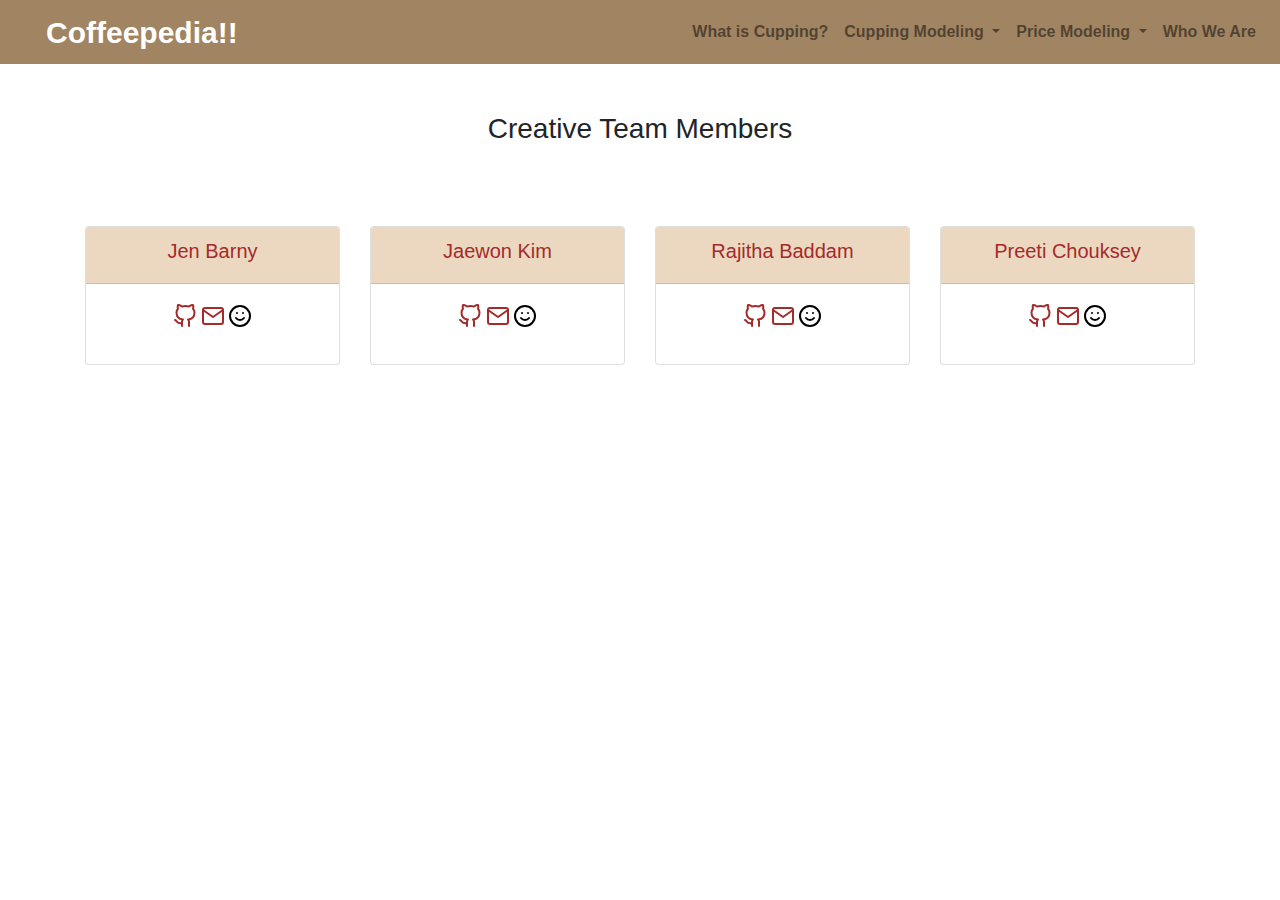
<file: whoarewe.html>
<!DOCTYPE html>
<html lang="en">

<head>
    <!--<style>
      img{ width: auto;
            height: auto;
            max-width: 100%;
            max-height: 100%;}
    </style>-->
  <meta charset="UTF-8">
  <meta http-equiv="X-UA-Compatible" content="IE=edge">
  <meta name="viewport" content="width=device-width, initial-scale=1">
  <title>Team Coffee</title>
  <link rel="stylesheet" href="https://maxcdn.bootstrapcdn.com/bootstrap/4.3.1/css/bootstrap.min.css">
    <!--CSS Link-->
  <link rel="stylesheet" type="text/css" href="static/css/style.css">
  <script src="static/js/feather.js"></script>
</head>
<body>
    <!-- Navigation Section -->

       
    <div class="navigation">
      <nav class="navbar navbar-expand-md navbar-light">
     
        <a class="navbar-brand" href="index.html">Coffeepedia!!</a>
     
   
        <!-- Collapse button -->
        <button class="navbar-toggler  border border-white" type="button" data-toggle="collapse" data-target="#navbarNavDropdown"
          aria-controls="navbarNavDropdown" aria-expanded="false" aria-label="Toggle navigation">
          <span class="navbar-toggler-icon"></span>
        </button>
        <!-- Drop down -->
        <div class="collapse navbar-collapse" id="navbarNavDropdown">
          <ul class="navbar-nav ml-auto">
            <li class="nav-item">
              <a class="nav-link" href="WhatisCupping.html">What is Cupping?</a>
            </li>
            <li class="nav-item dropdown">
              <a class="nav-link dropdown-toggle" href="#" id="navbarDropdownMenuLink" data-toggle="dropdown"
                aria-haspopup="true" aria-expanded="false">
                Cupping Modeling
              </a>
              <div class="dropdown-menu" aria-labelledby="navbarDropdownMenuLink">
                <a class="dropdown-item" href="CupLinearModel.html">Linear Models</a>
                <a class="dropdown-item" href="CupSVRModel.html">SVR Model</a>
                <a class="dropdown-item" href="CupRandomForest.html">Random Forest Model</a>
                <a class="dropdown-item" href="CupNeuralNetwork.html">Neural Network Model</a>
                <a class="dropdown-item" href="CupAnalysis.html">Cupping Analysis</a>
              </div>
            </li>
            <li class="nav-item dropdown">
              <a class="nav-link dropdown-toggle" href="#" id="navbarDropdownMenuLink" data-toggle="dropdown"
                aria-haspopup="true" aria-expanded="false">
                Price Modeling
              </a>
              <div class="dropdown-menu" aria-labelledby="navbarDropdownMenuLink">
                <a class="dropdown-item" href="priceTrends.html">Price Trends</a>
                <a class="dropdown-item" href="priceModel.html">Price Model</a>
                <a class="dropdown-item" href="priceAnalysis.html">Price Analysis </a>
              </div>
            </li>
            <li class="nav-item">
              <a class="nav-link" href="whoarewe.html">Who We Are</a>
            </li>
  
          </ul>
          
        </div>
      </nav>
    </div>

            <!--PAGE CONTENT-->
            <div class="container">
              <!--SUMMARY BOX-->
              <div class="row">
                <div class="col-md-12">
                  <br>
                  <br>
                  <h3 class="display-6 header-text" style="text-align:center;">Creative Team Members</h3>
                </div>
              </div>
              <br>
              <br>
              <br>
                  <!-- <hr class="my-4"> -->
                      <div class="row"> 
                          <br>
                          <div class="col-sm-12 col-md-6 col-lg-3">
                              <div class="card">
                                  <div class="card-header"><h5 style="text-align: center;">Jen Barny</h5></div>
                                  <div class="card-body">
                                      <p style="text-align: center;">
                                          <a href="https://www.github.com/jbarny"><i data-feather="github"></i></a>
                                          <a href="mailto:j.barny@gmail.com" target="_top"><i data-feather="mail"></i></a>   
                                          <i data-feather="smile"></i>
                                      </p>  
                                  </div>
                              </div>
                          </div>
                          <div class="col-sm-12 col-md-6 col-lg-3">
                              <div class="card">
                                  <div class="card-header"><h5 style="text-align: center;">Jaewon Kim</h5></div>
                                  <div class="card-body">
                                      <p style="text-align: center;">
                                          <a href="https://github.com/irismoyas"><i data-feather="github"></i></a>
                                          <a href="mailto:irismoyas@gmail.com" target="_top"><i data-feather="mail"></i></a>   
                                          <i data-feather="smile"></i>
                                      </p>  
                                  </div>
                              </div>                       
                          </div>
                          <br>
                          <div class="col-sm-12 col-md-6 col-lg-3">
                              <div class="card">
                                  <div class="card-header"><h5 style="text-align: center;">Rajitha Baddam</h5></div>
                                  <div class="card-body">
                                      <p style="text-align: center;">
                                          <a href="https://www.github.com/rajithabaddam"><i data-feather="github"></i></a>
                                          <a href="mailto:rajithabaddam0812@gmail.com" target="_top"><i data-feather="mail"></i></a>   
                                          <i data-feather="smile"></i>
                                      </p>  
                                  </div>
                              </div>                       
                          </div>
                          <br>
                      <div class="col-sm-12 col-md-6 col-lg-3">
                          <div class="card">
                              <div class="card-header"><h5 style="text-align: center;">Preeti Chouksey</h5></div>
                              <div class="card-body">
                                  <p style="text-align: center;">
                                      <a href="https://www.github.com/Preetisc"><i data-feather="github"></i></a>   
                                      <a href="mailto:preetischouksey@gmail.com" target="_top"><i data-feather="mail"></i></a>
                                      <i data-feather="smile"></i>
                                  </p>  
                              </div>
                          </div>  
                      </div>
                  </div>               
              <!-- </div> -->
          </div>
  
      </div>
      <!--Insert Feather Icons-->
      <!-- Courtesy of https://feathericons.com/ -->
      <script>feather.replace()</script>
      <!--Bootstrap JS-->
      <script src="https://code.jquery.com/jquery-3.4.1.slim.min.js" integrity="sha384-J6qa4849blE2+poT4WnyKhv5vZF5SrPo0iEjwBvKU7imGFAV0wwj1yYfoRSJoZ+n" crossorigin="anonymous"></script>
      <script src="https://cdn.jsdelivr.net/npm/popper.js@1.16.0/dist/umd/popper.min.js" integrity="sha384-Q6E9RHvbIyZFJoft+2mJbHaEWldlvI9IOYy5n3zV9zzTtmI3UksdQRVvoxMfooAo" crossorigin="anonymous"></script>
      <script src="https://stackpath.bootstrapcdn.com/bootstrap/4.4.1/js/bootstrap.min.js" integrity="sha384-wfSDF2E50Y2D1uUdj0O3uMBJnjuUD4Ih7YwaYd1iqfktj0Uod8GCExl3Og8ifwB6" crossorigin="anonymous"></script>
  </body>
  </html>
</file>
<file: static/css/style.css>
body{
    background-color:white; 
}
/* Navbar */
.navbar{
    max-height: 45px; 
    padding-top: 2rem;
    padding-bottom: 2rem;
}
.navigation .navbar-brand{
    color: white; 
    margin-left: 30px; 
    font-weight: bold; 
    font-size: 30px ;
    background-color: #A18462;
    font-family: Arial, Helvetica, sans-serif;
}
.navbar{
    background-color: #A18462; 
    font-size: 20px; 
}
.active, .dropdown-menu .dropdown-item:active a:hover{
    background-color:#ECD8C1!important; 
    font-size: 14px ;
}
.dropdown-item{
    color: #6D8092 !important; 
    font-size: 14px ;
}
.dropdown .dropdown-menu .dropdown-item:active, .dropdown .dropdown-menu .dropdown-item:hover{
    background-color:#ECD8C1 !important; 
    font-size: 14px ;
}
a{
    color: brown;
    font-size: 14px; 
}
.nav-link:hover{
    background-color:#ECD8C1 !important;
   }

.navbar-brand:hover{
color: #fff !important;
}
/* Images */
img{
    width:100% !important;
    height:100% !important;
}
.active, .panel:hover{
    border-color:pink;
    border-style: solid; 
    
}
.vizualization{
    width:50% !important;
    height:50% !important;
}
.caption {
    font: 10px Verdana, sans-serif;
}

/* Title Class  */
.title{
    color: brown;  
    font-family: Georgia, 'Times New Roman', Times, serif;
    font-weight: bolder; 
    padding-top: 25px; 
}
/* Paragraph Element */
p{
 color:black;
 font-family: Arial, Helvetica, sans-serif;
 font-size: 14px; 
}
/* Box Class */
.box {
    margin-top: 60px; 
    margin-bottom: 62px; 
    padding: 10px 20px 15px; 
    color:black;
    background-color: white; 

  }

/* Footer */
footer{

background-color:white; 
color: black; 
min-height: 30px; 
font-family: Arial, Helvetica, sans-serif;
font-size: 14px; 
text-align: center;
position: fixed;
left: 0;
bottom: 0;
width: 100%;
padding-top: 15px; 
}
.card-header {
    color:brown !important;
    background-color: #ECD8C1 !important;
}
.card-header:hover {
    color: white !important;
    background-color: #ECD8C1 !important;
}

.navbar-nav > li > a {
    font-size: 16px;
    font-weight: bold;
}
.jumbotron{
    color:  white !important;
    background-color:none !important;
    }
 .navbar-brand {
    color: white !important;
    background-color:#A18462 !important;
    font-size: 20px; 
 }

#coffee-gif {
    padding-left:40%; 
    padding-right:40%;
}
 
/* Media Queries */

@media(max-width: 768px){

.dropdown .dropdown-menu .dropdown-item:active, .dropdown .dropdown-menu .dropdown-item:hover {
    background-color: inherit;
    }
#coffee-gif {
        padding-left:20%; 
        padding-right:20%;
    }

@media(max-width: 992px){

.navbar{
    max-height: none; 
    padding: inherit;
}
.navbar div{
    margin: inherit; 
}
.navbar-brand{
    padding: 10px !important; 
}
.dropdown .dropdown-menu .dropdown-item:active, .dropdown .dropdown-menu .dropdown-item:hover {
    background-color: inherit;

}
button{
    margin-right: 30px; 
}
button:focus {

    outline: 1px dotted;
    outline: 5px auto -webkit-focusring-color;
    
    }
}
</file>
